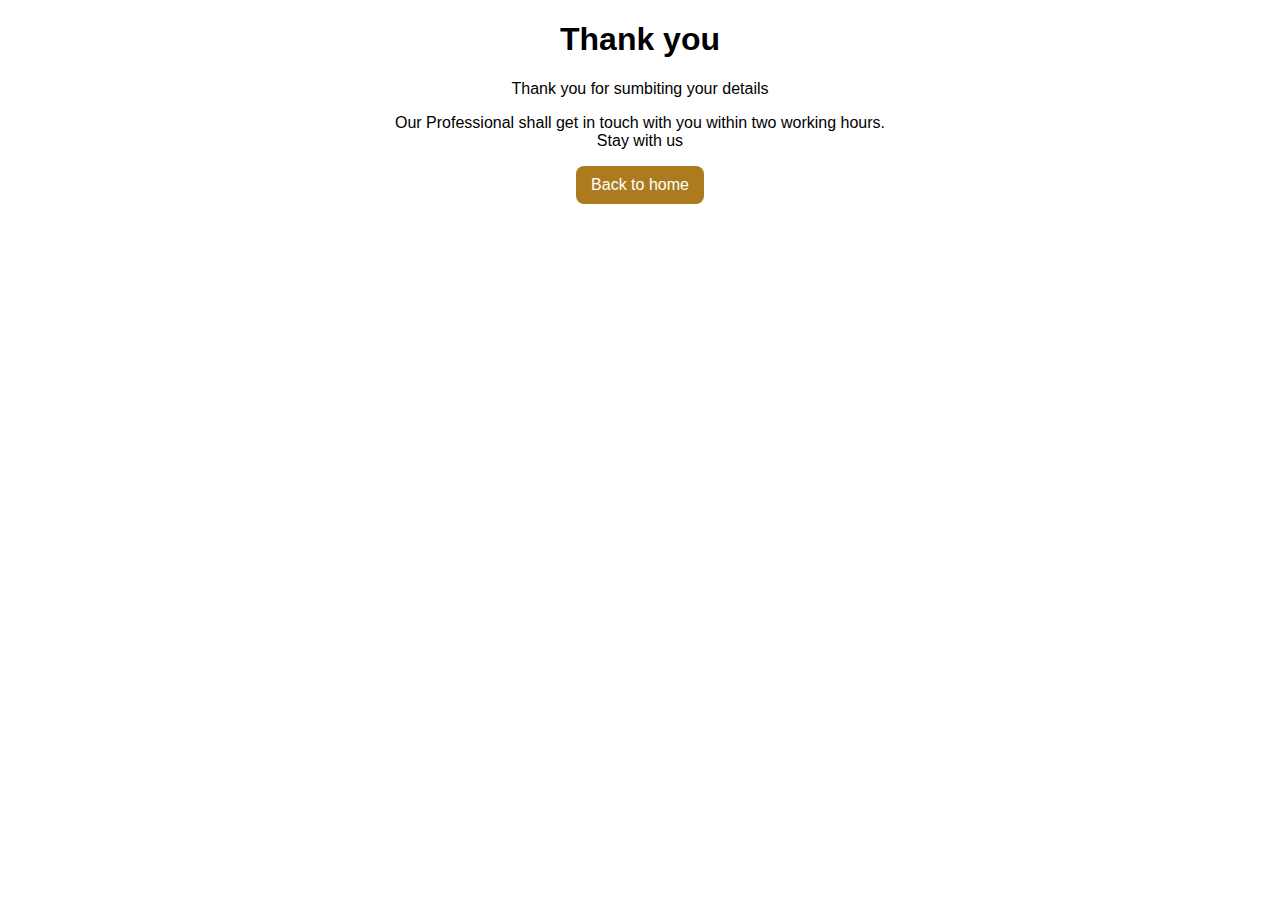
<file: thank-you.html>
<!DOCTYPE html>
<html lang="en">
<style>
    a {
        text-decoration: none;
        background: #ac7b20;
        display: inline-block;
        padding: 10px 15px;
        border-radius: 8px;
        color: #fff;
    }
</style>

<head>
    <meta charset="UTF-8">
    <meta http-equiv="X-UA-Compatible" content="IE=edge">
    <meta name="viewport" content="width=device-width, initial-scale=1.0">
    <title>Thank You</title>
    <style>
        .thank_box {
            max-width: 500px;
            margin: 0 auto;
            text-align: center;
            font-family: Arial, Helvetica, sans-serif;
        }
    </style>
    <!-- Google tag (gtag.js) -->
    <script async src="https://www.googletagmanager.com/gtag/js?id=AW-11554677491"></script>
    <script>
        window.dataLayer = window.dataLayer || [];
        function gtag() { dataLayer.push(arguments); }
        gtag('js', new Date());

        gtag('config', 'AW-11554677491');
    </script>

    <!-- Event snippet for vtp-pune conversion page -->
    <script>
        gtag('event', 'conversion', { 'send_to': 'AW-11554677491/xC_0CL-qzooaEPPF2YUr' });
    </script>

<script type="text/javascript">
    (function(c,l,a,r,i,t,y){
        c[a]=c[a]||function(){(c[a].q=c[a].q||[]).push(arguments)};
        t=l.createElement(r);t.async=1;t.src="https://www.clarity.ms/tag/"+i;
        y=l.getElementsByTagName(r)[0];y.parentNode.insertBefore(t,y);
    })(window, document, "clarity", "script", "tep00ce8h9");
</script>

</head>


<body>
    <div class="thank_box">
        <h1>Thank you</h1>
        <P>Thank you for sumbiting your details</P>
        <p>Our Professional shall get in touch with you within two working hours. Stay with us</p>
        <a href="index.html">Back to home</a>
    </div>
</body>

</html>
</file>
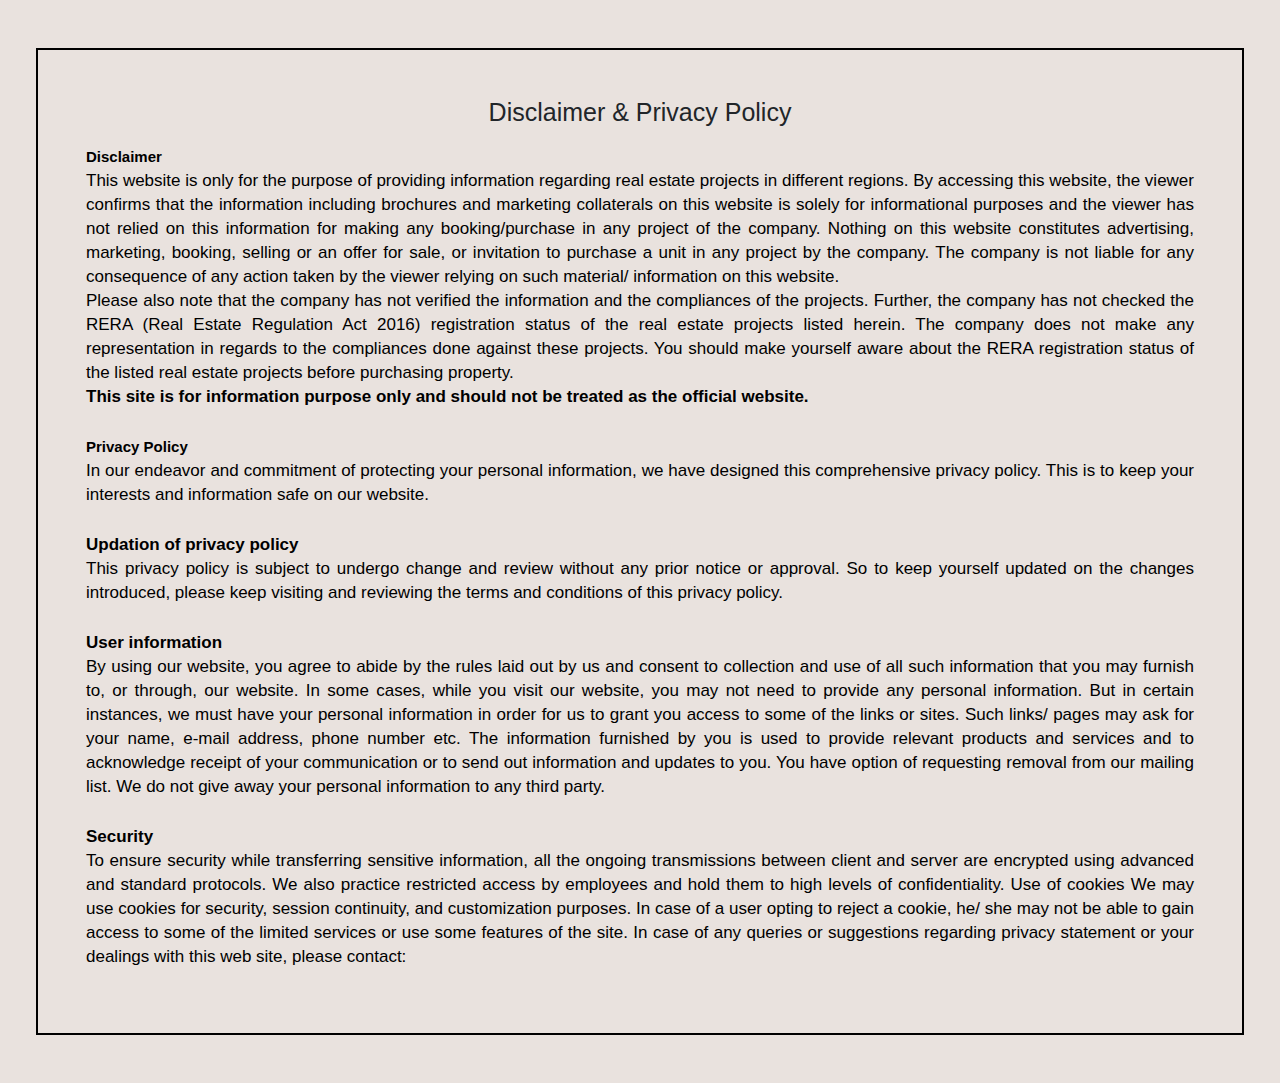
<file: gurgoan-platter/disclaimer.html>
<!DOCTYPE html>
<html lang="en">
<head>
    <meta charset="utf-8">
    <meta name="keywords" content="Bhutani Projects In Noida" />
    <meta name="description" content="Bhutani Projects In Noida" />
    
    <meta name="viewport" content="width=device-width, initial-scale=1, shrink-to-fit=no">
    <title>Bhutani Projects In Noida</title>

    <!-- Favicon -->
    <!-- <link rel="shortcut icon" href="images/favicon.png" /> -->

    <!-- Google Font -->
    <link rel="stylesheet" href="https://fonts.googleapis.com/css?family=Barlow+Semi+Condensed:300,500,600,700%7CRoboto:300,400,500,700">

    <!-- CSS Global Compulsory (Do not remove)-->
    <link rel="stylesheet" href="css/font-awesome/all.min.css" />
    <link rel="stylesheet" href="css/flaticon/flaticon.css" />
    <link rel="stylesheet" href="css/bootstrap.min.css">

    <!-- Page CSS Implementing Plugins (Remove the plugin CSS here if site does not use that feature)-->
    <link rel="stylesheet" href="css/select2/select2.css" />
    <link rel="stylesheet" href="css/range-slider/ion.rangeSlider.css" />
    <link rel="stylesheet" href="css/owl-carousel/owl.carousel.min.css" />
    <link rel="stylesheet" href="css/magnific-popup/magnific-popup.css" />
    <link rel="stylesheet" type="text/css" href="css/animate/animate.min.css">

    <!-- Template Style -->
    <link rel="stylesheet" href="css/style.css">


<style>
    .discl{
      border: 2px solid #000000;
      padding: 12px;
     
         }

         .discl h2{
            font-size: 25px;
            text-align: center;
            display: inline;
            justify-content: center;
            display: flex;
         }

    .discl p{
        color: #000000;
    }
</style>

  </head>
  <body>

    <section class="disclemer m-md-5 m-4">
        <div class="container-xll">
            <div class="row">
                <div class="col-md-12 discl p-lg-5">
                    <div style=" margin:auto; font:normal 13px arial;">
                        <h2 class="text-center">Disclaimer &amp; Privacy Policy</h2>
                        <p style="padding-top:10px; text-align:justify; line-height:24px;">
                        <b style="display:block; font-size:15px;">Disclaimer</b>
                        This website is only for the purpose of providing information regarding real estate projects in different regions. By accessing this website, the viewer confirms that the information including brochures and marketing collaterals on this website is solely for informational purposes and the viewer has not relied on this information for making any booking/purchase in any project of the company. Nothing on this website constitutes advertising, marketing, booking, selling or an offer for sale, or invitation to purchase a unit in any project by the company. The company is not liable for any consequence of any action taken by the viewer relying on such material/ information on this website. <br>
                        Please also note that the company has not verified the information and the compliances of the projects. Further, the company has not checked the RERA (Real Estate Regulation Act 2016) registration status of the real estate projects listed herein. The company does not make any representation in regards to the compliances done against these projects. You should make yourself aware about the RERA registration status of the listed real estate projects before purchasing property. <br>
                        <strong>This site is for information purpose only and should not be treated as the official website.</strong>
                        </p>
                        
                        <p style="padding-top:10px; text-align:justify; line-height:24px;">
                                
                        <b style="display:block; font-size:15px;">Privacy Policy</b>
                        In our endeavor and commitment of protecting your personal information, we have designed this comprehensive privacy policy. This is to keep your interests and information safe on our website.
                        </p>
                        
                        <p style="padding-top:10px; text-align:justify; line-height:24px;">
                        <b style="display:block;">Updation of privacy policy</b>
                        
                        This privacy policy is subject to undergo change and review without any prior notice or approval. So to keep yourself updated on the changes introduced, please keep visiting and reviewing the terms and conditions of this privacy policy.
                        </p>
                        
                        <p style="padding-top:10px; text-align:justify; line-height:24px;">
                        <b style="display:block;">User information</b>
                        
                        By using our website, you agree to abide by the rules laid out by us and consent to collection and use of all such information that you may furnish to, or through, our website. In some cases, while you visit our website, you may not need to provide any personal information. But in certain instances, we must have your personal information in order for us to grant you access to some of the links or sites. Such links/ pages may ask for your name, e-mail address, phone number etc. The information furnished by you is used to provide relevant products and services and to acknowledge receipt of your communication or to send out information and updates to you. You have option of requesting removal from our mailing list. We do not give away your personal information to any third party.</p>
                        
                        
                        <p style="padding-top:10px; text-align:justify; line-height:24px;">
                        <b style="display:block;">Security </b>
                        
                        To ensure security while transferring sensitive information, all the ongoing transmissions between client and server are encrypted using advanced and standard protocols. We also practice restricted access by employees and hold them to high levels of confidentiality. 
                        Use of cookies
                        We may use cookies for security, session continuity, and customization purposes. In case of a user opting to reject a cookie, he/ she may not be able to gain access to some of the limited services or use some features of the site.
                        In case of any queries or suggestions regarding privacy statement or your dealings with this web site, please contact: </p></div>
                </div>
            </div>
        </div>
    </section>

    
  <!-- JS Global Compulsory (Do not remove)-->
  <script src="js/jquery-3.6.0.min.js"></script>
  <script src="js/popper/popper.min.js"></script>
  <script src="js/bootstrap/bootstrap.min.js"></script>

  <!-- Page JS Implementing Plugins (Remove the plugin script here if site does not use that feature)-->
  <script src="js/jquery.appear.js"></script>
  <script src="js/counter/jquery.countTo.js"></script>
  <script src="js/select2/select2.full.js"></script>
  <script src="js/range-slider/ion.rangeSlider.min.js"></script>
  <script src="js/owl-carousel/owl.carousel.min.js"></script>
  <script src="js/jarallax/jarallax.min.js"></script>
  <script src="js/jarallax/jarallax-video.min.js"></script>
  <script src="js/magnific-popup/jquery.magnific-popup.min.js"></script>

</body>
</html>
</file>
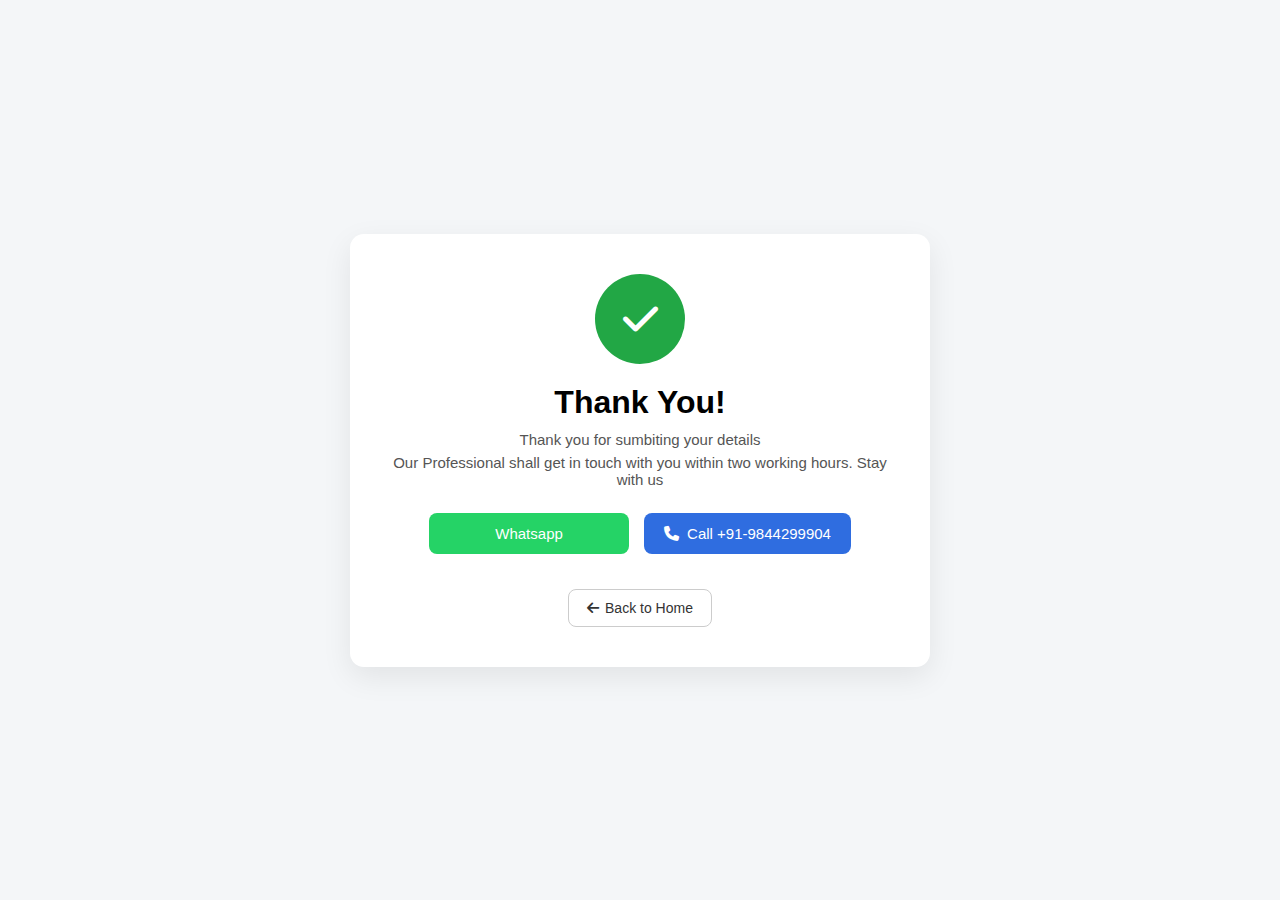
<file: gurgoan-platter/thank-you.html>
<!DOCTYPE html>
<html lang="en">

<head>
    <meta charset="UTF-8">
    <meta http-equiv="X-UA-Compatible" content="IE=edge">
    <meta name="viewport" content="width=device-width, initial-scale=1.0">
    <title>Thank You</title>


    <!-- Font Awesome for icons -->
    <link rel="stylesheet" href="https://cdnjs.cloudflare.com/ajax/libs/font-awesome/6.5.1/css/all.min.css">

    <!-- Google tag (gtag.js) -->
    <script async src="https://www.googletagmanager.com/gtag/js?id=AW-11423233838"></script>
    <script> window.dataLayer = window.dataLayer || []; function gtag() { dataLayer.push(arguments); } gtag('js', new Date()); gtag('config', 'AW-11423233838'); </script>


    <!-- Event snippet for GYGY Mentis conversion page -->
    <script>
        gtag('event', 'conversion', { 'send_to': 'AW-11423233838/VZQmCKqi188ZEK7ugscq' });
    </script>

    <script type="text/javascript">
        (function (c, l, a, r, i, t, y) {
            c[a] = c[a] || function () { (c[a].q = c[a].q || []).push(arguments) };
            t = l.createElement(r); t.async = 1; t.src = "https://www.clarity.ms/tag/" + i;
            y = l.getElementsByTagName(r)[0]; y.parentNode.insertBefore(t, y);
        })(window, document, "clarity", "script", "teowwwld5d");
    </script>

</head>


<body>

    <div class="thank_box">

        <div class="success-icon">
            <i class="fa-solid fa-check"></i>
        </div>

        <h1>Thank You!</h1>

        <p>Thank you for sumbiting your details</p>
        <p>Our Professional shall get in touch with you within two working hours. Stay with us</p>


             <div class="btn-group">
           

      <a href="https://api.whatsapp.com/send?phone=919910111300 &amp;text=Hello, Sobha Projects In Gurgaon Get in touch with me my name is"
                     target="_blank" class="btn btn-whatsapp">Whatsapp</a>

            <a href="tel:+919844299904" class="btn btn-call">
                <i class="fa-solid fa-phone"></i> Call +91-9844299904
            </a>
        </div>

        <a href="index.html" class="btn-back">
            <i class="fa-solid fa-arrow-left"></i> Back to Home
        </a>

    </div>




    <style>
        body{
            margin:0;
            min-height:100vh;
            display:flex;
            align-items:center;
            justify-content:center;
            background:#f4f6f8;
            font-family: Arial, Helvetica, sans-serif;
        }

        .thank_box{
            background:#fff;
            max-width:520px;
            width:100%;
            padding:40px 30px;
            text-align:center;
            border-radius:14px;
            box-shadow:0 10px 30px rgba(0,0,0,0.08);
        }

        .success-icon{
            width:90px;
            height:90px;
            background:#22a745;
            border-radius:50%;
            display:flex;
            align-items:center;
            justify-content:center;
            margin:0 auto 20px;
        }

        .success-icon i{
            color:#fff;
            font-size:40px;
        }

        .thank_box h1{
            margin:10px 0;
            font-size:32px;
        }

        .thank_box p{
            color:#555;
            margin:6px 0;
            font-size:15px;
        }

        .btn-group{
            display:flex;
            gap:15px;
            justify-content:center;
            margin:25px 0;
            flex-wrap:wrap;
        }

        .btn{
            display:flex;
            align-items:center;
            gap:8px;
            padding:12px 20px;
            border-radius:8px;
            color:#fff;
            font-size:15px;
            text-decoration:none;
            min-width:160px;
            justify-content:center;
        }

        .btn-whatsapp{
            background:#25D366;
        }

        .btn-call{
            background:#2f6de0;
        }

        .btn-back{
            margin-top:10px;
            display:inline-flex;
            align-items:center;
            gap:6px;
            padding:10px 18px;
            border:1px solid #ccc;
            border-radius:8px;
            color:#333;
            text-decoration:none;
            font-size:14px;
            background:#fff;
        }

        @media(max-width:480px){
            .btn{
                width:100%;
            }
        }
    </style>
    

</body>
</html>
</file>
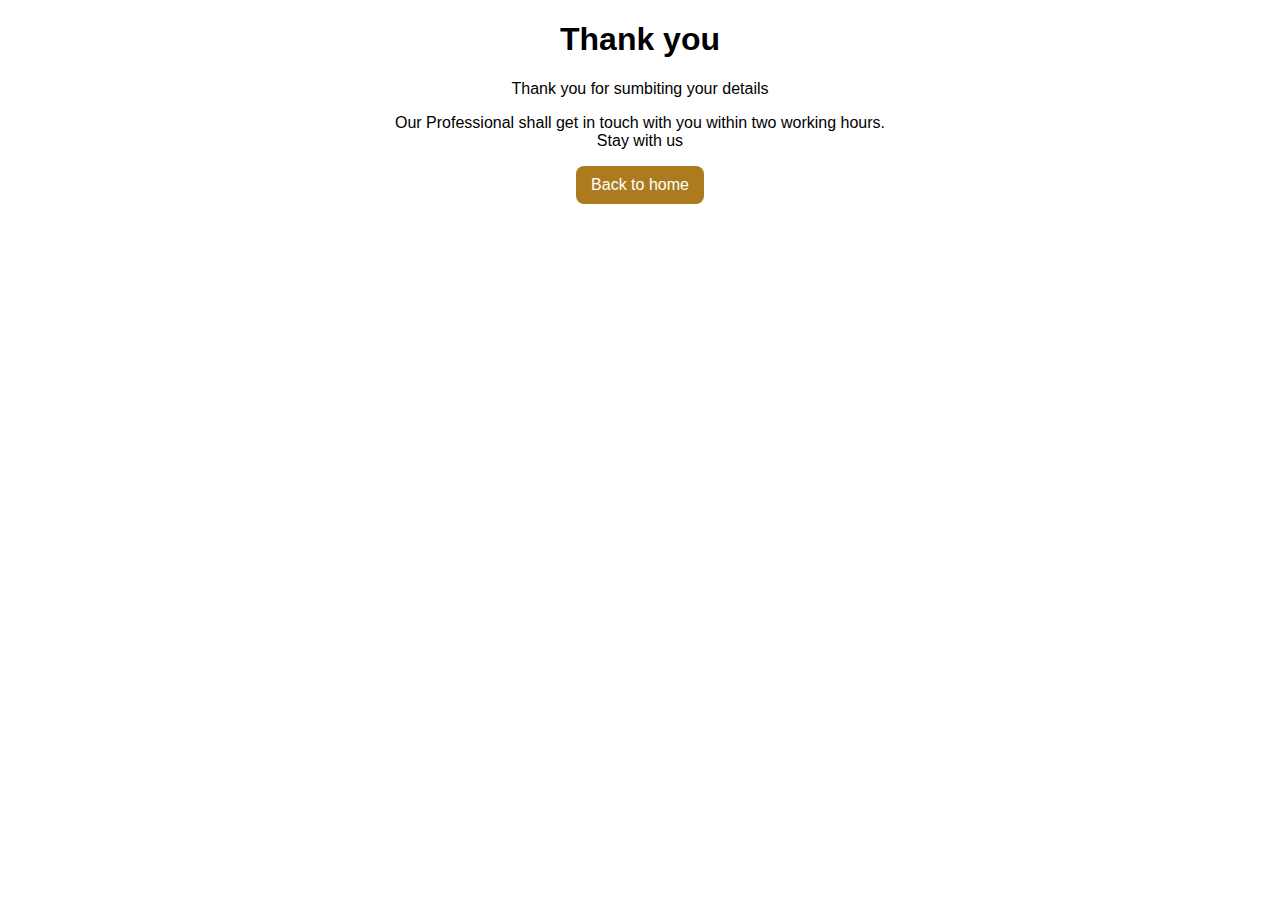
<file: platter/thank-you.html>
<!DOCTYPE html>
<html lang="en">
<style>
    a {
        text-decoration: none;
        background: #ac7b20;
        display: inline-block;
        padding: 10px 15px;
        border-radius: 8px;
        color: #fff;
    }
</style>

<head>
    <meta charset="UTF-8">
    <meta http-equiv="X-UA-Compatible" content="IE=edge">
    <meta name="viewport" content="width=device-width, initial-scale=1.0">
    <title>Thank You</title>
    <style>
        .thank_box {
            max-width: 500px;
            margin: 0 auto;
            text-align: center;
            font-family: Arial, Helvetica, sans-serif;
        }
    </style>


<!-- Google tag (gtag.js) -->
<script async src="https://www.googletagmanager.com/gtag/js?id=AW-11554677491"></script>
<script>
  window.dataLayer = window.dataLayer || [];
  function gtag(){dataLayer.push(arguments);}
  gtag('js', new Date());

  gtag('config', 'AW-11554677491');
</script>


<!-- Event snippet for sobha platter conversion page -->
<script>
  gtag('event', 'conversion', {'send_to': 'AW-11554677491/l7KkCP3Qwq0bEPPF2YUr'});
</script>



</head>

<body>
    <div class="thank_box">
        <h1>Thank you</h1>
        <P>Thank you for sumbiting your details</P>
        <p>Our Professional shall get in touch with you within two working hours. Stay with us</p>
        <a href="index.html">Back to home</a>
    </div>
</body>

</html>
</file>
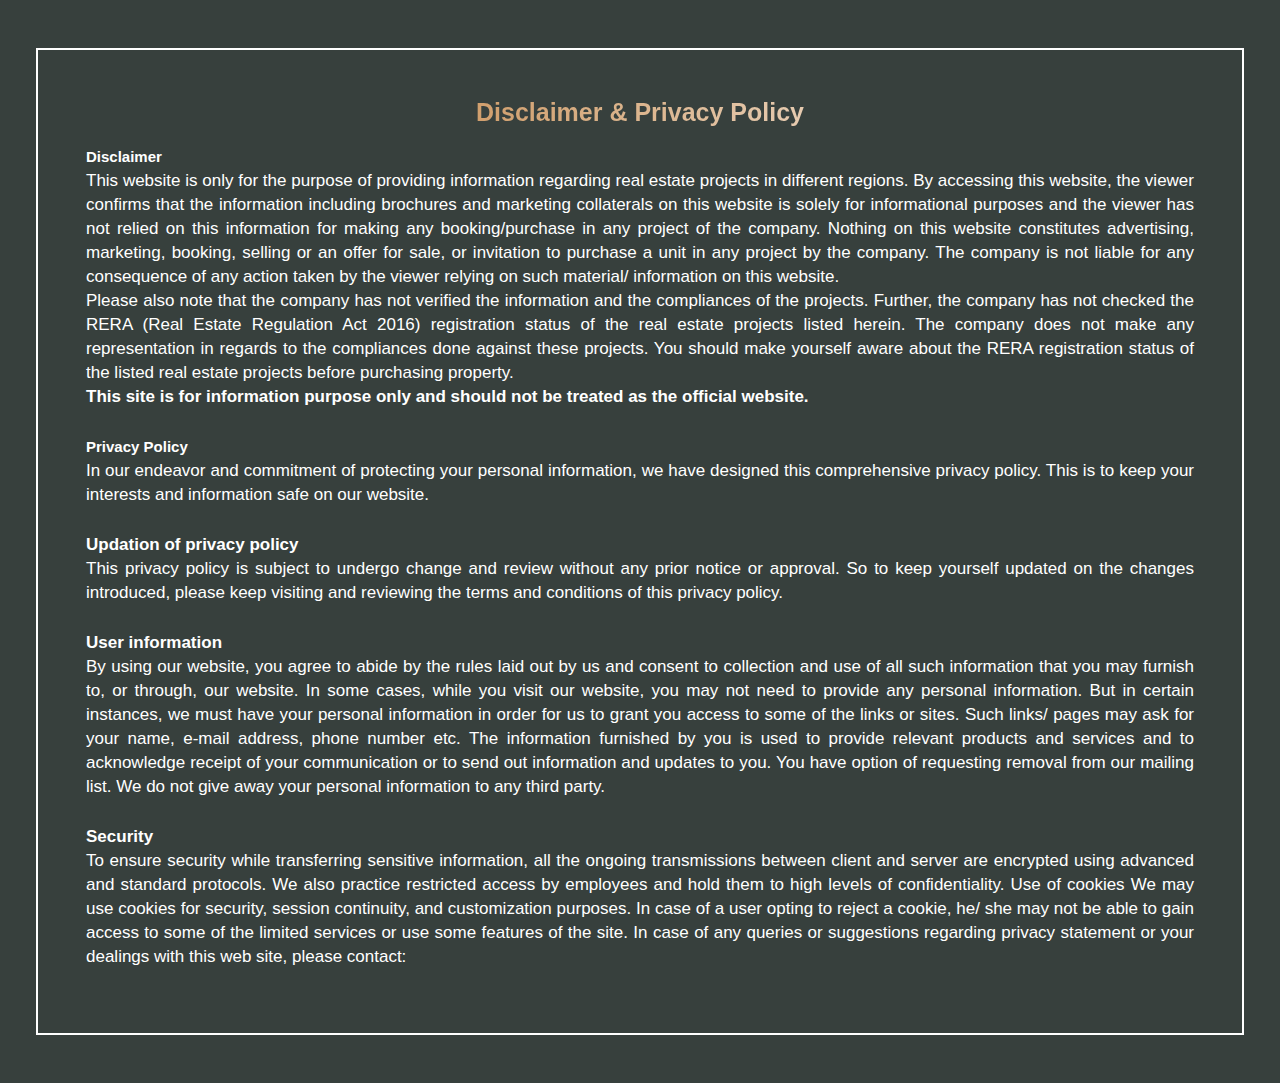
<file: gurgoan-platter/file/disclaimer.html>
<!DOCTYPE html>
<html lang="en">
<head>
    <meta charset="utf-8">
    <meta name="keywords" content="Godrej Properties" />
    <meta name="description" content="Godrej Properties" />
    
    <meta name="viewport" content="width=device-width, initial-scale=1, shrink-to-fit=no">
    <title>Godrej Properties</title>

    <!-- Favicon -->
    <!-- <link rel="shortcut icon" href="images/favicon.png" /> -->

    <!-- Google Font -->
    <link rel="stylesheet" href="https://fonts.googleapis.com/css?family=Barlow+Semi+Condensed:300,500,600,700%7CRoboto:300,400,500,700">

    <!-- CSS Global Compulsory (Do not remove)-->
    <link rel="stylesheet" href="css/font-awesome/all.min.css" />
    <link rel="stylesheet" href="css/flaticon/flaticon.css" />
    <link rel="stylesheet" href="css/bootstrap.min.css">

    <!-- Page CSS Implementing Plugins (Remove the plugin CSS here if site does not use that feature)-->
    <link rel="stylesheet" href="css/select2/select2.css" />
    <link rel="stylesheet" href="css/range-slider/ion.rangeSlider.css" />
    <link rel="stylesheet" href="css/owl-carousel/owl.carousel.min.css" />
    <link rel="stylesheet" href="css/magnific-popup/magnific-popup.css" />
    <link rel="stylesheet" type="text/css" href="css/animate/animate.min.css">

    <!-- Template Style -->
    <link rel="stylesheet" href="css/style.css">


<style>
    .discl{
      border: 2px solid #fff;
      padding: 12px;
     
         }

         .discl h2{
            font-size: 25px;
            text-align: center;
            display: inline;
            justify-content: center;
            display: flex;
         }

    .discl p{
        color: #fff;
    }
</style>

  </head>
  <body>

    <section class="disclemer m-md-5 m-4">
        <div class="container-xll">
            <div class="row">
                <div class="col-md-12 discl p-lg-5">
                    <div style=" margin:auto; font:normal 13px arial;">
                        <h2 class="text-center">Disclaimer &amp; Privacy Policy</h2>
                        <p style="padding-top:10px; text-align:justify; line-height:24px;">
                        <b style="display:block; font-size:15px;">Disclaimer</b>
                        This website is only for the purpose of providing information regarding real estate projects in different regions. By accessing this website, the viewer confirms that the information including brochures and marketing collaterals on this website is solely for informational purposes and the viewer has not relied on this information for making any booking/purchase in any project of the company. Nothing on this website constitutes advertising, marketing, booking, selling or an offer for sale, or invitation to purchase a unit in any project by the company. The company is not liable for any consequence of any action taken by the viewer relying on such material/ information on this website. <br>
                        Please also note that the company has not verified the information and the compliances of the projects. Further, the company has not checked the RERA (Real Estate Regulation Act 2016) registration status of the real estate projects listed herein. The company does not make any representation in regards to the compliances done against these projects. You should make yourself aware about the RERA registration status of the listed real estate projects before purchasing property. <br>
                        <strong>This site is for information purpose only and should not be treated as the official website.</strong>
                        </p>
                        
                        <p style="padding-top:10px; text-align:justify; line-height:24px;">
                                
                        <b style="display:block; font-size:15px;">Privacy Policy</b>
                        In our endeavor and commitment of protecting your personal information, we have designed this comprehensive privacy policy. This is to keep your interests and information safe on our website.
                        </p>
                        
                        <p style="padding-top:10px; text-align:justify; line-height:24px;">
                        <b style="display:block;">Updation of privacy policy</b>
                        
                        This privacy policy is subject to undergo change and review without any prior notice or approval. So to keep yourself updated on the changes introduced, please keep visiting and reviewing the terms and conditions of this privacy policy.
                        </p>
                        
                        <p style="padding-top:10px; text-align:justify; line-height:24px;">
                        <b style="display:block;">User information</b>
                        
                        By using our website, you agree to abide by the rules laid out by us and consent to collection and use of all such information that you may furnish to, or through, our website. In some cases, while you visit our website, you may not need to provide any personal information. But in certain instances, we must have your personal information in order for us to grant you access to some of the links or sites. Such links/ pages may ask for your name, e-mail address, phone number etc. The information furnished by you is used to provide relevant products and services and to acknowledge receipt of your communication or to send out information and updates to you. You have option of requesting removal from our mailing list. We do not give away your personal information to any third party.</p>
                        
                        
                        <p style="padding-top:10px; text-align:justify; line-height:24px;">
                        <b style="display:block;">Security </b>
                        
                        To ensure security while transferring sensitive information, all the ongoing transmissions between client and server are encrypted using advanced and standard protocols. We also practice restricted access by employees and hold them to high levels of confidentiality. 
                        Use of cookies
                        We may use cookies for security, session continuity, and customization purposes. In case of a user opting to reject a cookie, he/ she may not be able to gain access to some of the limited services or use some features of the site.
                        In case of any queries or suggestions regarding privacy statement or your dealings with this web site, please contact: </p></div>
                </div>
            </div>
        </div>
    </section>

    
  <!-- JS Global Compulsory (Do not remove)-->
  <script src="js/jquery-3.6.0.min.js"></script>
  <script src="js/popper/popper.min.js"></script>
  <script src="js/bootstrap/bootstrap.min.js"></script>

  <!-- Page JS Implementing Plugins (Remove the plugin script here if site does not use that feature)-->
  <script src="js/jquery.appear.js"></script>
  <script src="js/counter/jquery.countTo.js"></script>
  <script src="js/select2/select2.full.js"></script>
  <script src="js/range-slider/ion.rangeSlider.min.js"></script>
  <script src="js/owl-carousel/owl.carousel.min.js"></script>
  <script src="js/jarallax/jarallax.min.js"></script>
  <script src="js/jarallax/jarallax-video.min.js"></script>
  <script src="js/magnific-popup/jquery.magnific-popup.min.js"></script>

</body>
</html>
</file>
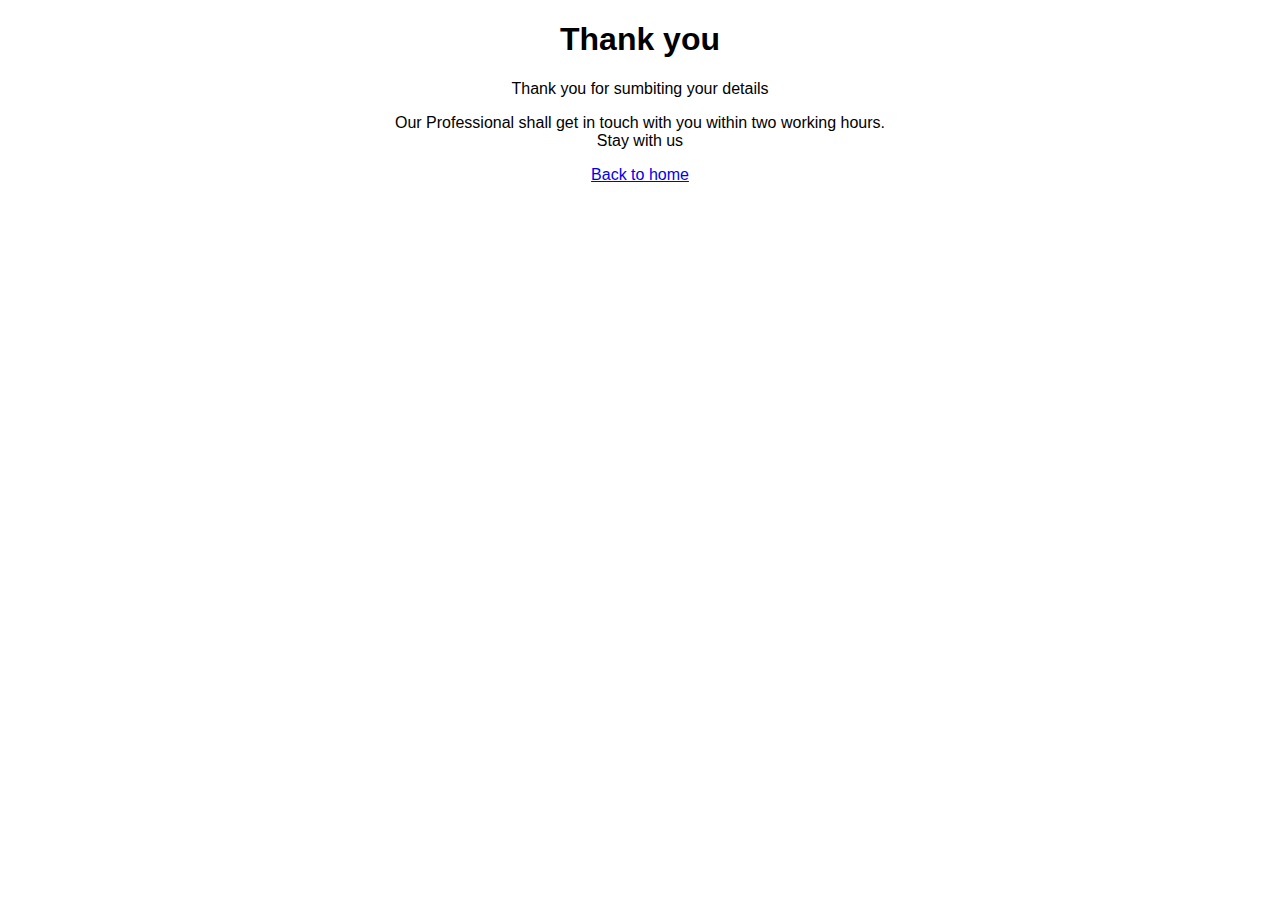
<file: gurgoan-platter/file/thank-you.html>
<!DOCTYPE html>
<html lang="en">

<head>
    <meta charset="UTF-8">
    <meta http-equiv="X-UA-Compatible" content="IE=edge">
    <meta name="viewport" content="width=device-width, initial-scale=1.0">
    <title>Thank You</title>
    <style>
        .thank_box {
            max-width: 500px;
            margin: 0 auto;
            text-align: center;
            font-family: Arial, Helvetica, sans-serif;
        }
    </style>


    <!-- Google tag (gtag.js) -->
    <script async src="https://www.googletagmanager.com/gtag/js?id=AW-11370085079"></script>
    <script>
        window.dataLayer = window.dataLayer || [];
        function gtag() { dataLayer.push(arguments); }
        gtag('js', new Date());

        gtag('config', 'AW-11370085079');
    </script>

    <!-- Event snippet for gj-homes conversion page -->
    <script>
        gtag('event', 'conversion', { 'send_to': 'AW-11370085079/rmVbCNTF_usYENf11q0q' });
    </script>



    <script type="text/javascript">
        (function (c, l, a, r, i, t, y) {
            c[a] = c[a] || function () { (c[a].q = c[a].q || []).push(arguments) };
            t = l.createElement(r); t.async = 1; t.src = "https://www.clarity.ms/tag/" + i;
            y = l.getElementsByTagName(r)[0]; y.parentNode.insertBefore(t, y);
        })(window, document, "clarity", "script", "kkl80mwvc8");
    </script>


</head>

<body>
    <div class="thank_box">
        <h1>Thank you</h1>
        <P>Thank you for sumbiting your details</P>
        <p>Our Professional shall get in touch with you within two working hours. Stay with us</p>
        <a href="index.html">Back to home</a>
    </div>
</body>

</html>
</file>
<file: gurgoan-platter/css/flaticon/flaticon.css>
/*
  	Flaticon icon font: Flaticon
  	Creation date: 06/05/2019 10:58
  	*/

@font-face {
  font-family: "Flaticon";
  src: url("../../fonts/Flaticon.eot");
  src: url("../../fonts/Flaticond41d.eot?#iefix") format("embedded-opentype"),
       url("../../fonts/Flaticon.woff2") format("woff2"),
       url("../../fonts/Flaticon.woff") format("woff"),
       url("../../fonts/Flaticon.ttf") format("truetype"),
       url("../../fonts/Flaticon.svg#Flaticon") format("svg");
  font-weight: normal;
  font-style: normal;
}

@media screen and (-webkit-min-device-pixel-ratio:0) {
  @font-face {
    font-family: "Flaticon";
    src: url("Flaticon.html#Flaticon") format("svg");
  }
}

[class^="flaticon-"]:before, [class*=" flaticon-"]:before,
[class^="flaticon-"]:after, [class*=" flaticon-"]:after {
  font-family: Flaticon;
font-style: normal;
}
[class^="flaticon-"] {
  display: inline-block;
 }


.flaticon-question-mark-symbol:before { content: "\f100"; }
.flaticon-play-button:before { content: "\f101"; }
.flaticon-map:before { content: "\f102"; }
.flaticon-users:before { content: "\f103"; }
.flaticon-info:before { content: "\f104"; }
.flaticon-fax:before { content: "\f105"; }
.flaticon-house-key:before { content: "\f106"; }
.flaticon-apartment:before { content: "\f107"; }
.flaticon-house-key-1:before { content: "\f108"; }
.flaticon-agent:before { content: "\f109"; }
.flaticon-house:before { content: "\f10a"; }
.flaticon-shopping-mall:before { content: "\f10b"; }
.flaticon-contract:before { content: "\f10c"; }
.flaticon-apartment-1:before { content: "\f10d"; }
.flaticon-home:before { content: "\f10e"; }
.flaticon-email:before { content: "\f10f"; }
.flaticon-call:before { content: "\f110"; }
.flaticon-region:before { content: "\f111"; }
.flaticon-map-1:before { content: "\f112"; }
.flaticon-for-sale:before { content: "\f113"; }
.flaticon-cyber-security:before { content: "\f114"; }
.flaticon-building:before { content: "\f115"; }
.flaticon-warehouse:before { content: "\f116"; }
.flaticon-notification:before { content: "\f117"; }
.flaticon-for-rent:before { content: "\f118"; }
.flaticon-rent:before { content: "\f119"; }
.flaticon-pin:before { content: "\f11a"; }
.flaticon-house-1:before { content: "\f11b"; }
.flaticon-real-estate:before { content: "\f11c"; }
.flaticon-skyline:before { content: "\f11d"; }
.flaticon-house-2:before { content: "\f11e"; }
.flaticon-maps-and-location:before { content: "\f11f"; }
.flaticon-destination:before { content: "\f120"; }
.flaticon-location:before { content: "\f121"; }
.flaticon-building-1:before { content: "\f122"; }
.flaticon-bed:before { content: "\f123"; }
.flaticon-write-letter:before { content: "\f124"; }
.flaticon-room-key:before { content: "\f125"; }
.flaticon-send:before { content: "\f126"; }
.flaticon-bathtub:before { content: "\f127"; }
.flaticon-time-call:before { content: "\f128"; }
.flaticon-elevator:before { content: "\f129"; }
.flaticon-email-1:before { content: "\f12a"; }
.flaticon-beds:before { content: "\f12b"; }
.flaticon-chat:before { content: "\f12c"; }
.flaticon-cctv:before { content: "\f12d"; }
.flaticon-smoking:before { content: "\f12e"; }
.flaticon-shower:before { content: "\f12f"; }
.flaticon-hanger:before { content: "\f130"; }
.flaticon-room-key-1:before { content: "\f131"; }
.flaticon-hotel:before { content: "\f132"; }
.flaticon-telephone:before { content: "\f133"; }
.flaticon-towel:before { content: "\f134"; }
.flaticon-wifi:before { content: "\f135"; }
.flaticon-hotel-1:before { content: "\f136"; }
.flaticon-suitcase:before { content: "\f137"; }
.flaticon-bathrobe:before { content: "\f138"; }
.flaticon-bed-1:before { content: "\f139"; }
.flaticon-hotel-2:before { content: "\f13a"; }
.flaticon-building-2:before { content: "\f13b"; }
.flaticon-air-conditioner:before { content: "\f13c"; }
.flaticon-door:before { content: "\f13d"; }
.flaticon-bedroom:before { content: "\f13e"; }
.flaticon-desktop:before { content: "\f13f"; }
.flaticon-note:before { content: "\f140"; }
.flaticon-picture:before { content: "\f141"; }
.flaticon-group:before { content: "\f142"; }
.flaticon-user:before { content: "\f143"; }
.flaticon-pdf:before { content: "\f144"; }
.flaticon-file:before { content: "\f145"; }
.flaticon-database:before { content: "\f146"; }
.flaticon-shopping-cart:before { content: "\f147"; }
.flaticon-printer:before { content: "\f148"; }
.flaticon-street-view:before { content: "\f149"; }
.flaticon-social-media:before { content: "\f14a"; }
.flaticon-medal:before { content: "\f14b"; }
.flaticon-like:before { content: "\f14c"; }
.flaticon-shield:before { content: "\f14d"; }
.flaticon-add:before { content: "\f14e"; }
.flaticon-bar-chart:before { content: "\f14f"; }
.flaticon-like-1:before { content: "\f150"; }
.flaticon-taxi:before { content: "\f151"; }
.flaticon-hotel-3:before { content: "\f152"; }
.flaticon-keycard:before { content: "\f153"; }
.flaticon-warehouse-1:before { content: "\f154"; }
.flaticon-building-3:before { content: "\f155"; }
.flaticon-cardio:before { content: "\f156"; }
.flaticon-workout:before { content: "\f157"; }
.flaticon-architecture-and-city:before { content: "\f158"; }
.flaticon-desk:before { content: "\f159"; }
.flaticon-appartment:before { content: "\f15a"; }
.flaticon-green-house:before { content: "\f15b"; }
.flaticon-loft-with-windows:before { content: "\f15c"; }
.flaticon-home-1:before { content: "\f15d"; }
.flaticon-home-2:before { content: "\f15e"; }
.flaticon-house-3:before { content: "\f15f"; }
.flaticon-hands-and-gestures:before { content: "\f160"; }
.flaticon-wifi-1:before { content: "\f161"; }
.flaticon-house-4:before { content: "\f162"; }
.flaticon-buy:before { content: "\f163"; }
.flaticon-for-rent-1:before { content: "\f164"; }
.flaticon-for-sale-1:before { content: "\f165"; }
.flaticon-house-5:before { content: "\f166"; }
.flaticon-placeholder:before { content: "\f167"; }
</file>
<file: gurgoan-platter/css/select2/select2.css>
.select2-container {
  box-sizing: border-box;
  display: inline-block;
  margin: 0;
  position: relative;
  vertical-align: middle; }
  .select2-container .select2-selection--single {
    box-sizing: border-box;
    cursor: pointer;
    display: block;
    height: 28px;
    user-select: none;
    -webkit-user-select: none; }
    .select2-container .select2-selection--single .select2-selection__rendered {
      display: block;
      padding-left: 8px;
      padding-right: 20px;
      overflow: hidden;
      text-overflow: ellipsis;
      white-space: nowrap; }
    .select2-container .select2-selection--single .select2-selection__clear {
      position: relative; }
  .select2-container[dir="rtl"] .select2-selection--single .select2-selection__rendered {
    padding-right: 8px;
    padding-left: 20px; }
  .select2-container .select2-selection--multiple {
    box-sizing: border-box;
    cursor: pointer;
    display: block;
    min-height: 32px;
    user-select: none;
    -webkit-user-select: none; }
    .select2-container .select2-selection--multiple .select2-selection__rendered {
      display: inline-block;
      overflow: hidden;
      padding-left: 8px;
      text-overflow: ellipsis;
      white-space: nowrap; }
  .select2-container .select2-search--inline {
    float: left; }
    .select2-container .select2-search--inline .select2-search__field {
      box-sizing: border-box;
      border: none;
      font-size: 100%;
      margin-top: 5px;
      padding: 0; }
      .select2-container .select2-search--inline .select2-search__field::-webkit-search-cancel-button {
        -webkit-appearance: none; }

.select2-dropdown {
  background-color: white;
  border: 1px solid #aaa;
  border-radius: 4px;
  box-sizing: border-box;
  display: block;
  position: absolute;
  left: -100000px;
  width: 100%;
  z-index: 1051; }

.select2-results {
  display: block; }

.select2-results__options {
  list-style: none;
  margin: 0;
  padding: 0; }

.select2-results__option {
  padding: 6px;
  user-select: none;
  -webkit-user-select: none; }
  .select2-results__option[aria-selected] {
    cursor: pointer; }

.select2-container--open .select2-dropdown {
  left: 0; }

.select2-container--open .select2-dropdown--above {
  border-bottom: none;
  border-bottom-left-radius: 0;
  border-bottom-right-radius: 0; }

.select2-container--open .select2-dropdown--below {
  border-top: none;
  border-top-left-radius: 0;
  border-top-right-radius: 0; }

.select2-search--dropdown {
  display: block;
  padding: 4px; }
  .select2-search--dropdown .select2-search__field {
    padding: 4px;
    width: 100%;
    box-sizing: border-box; }
    .select2-search--dropdown .select2-search__field::-webkit-search-cancel-button {
      -webkit-appearance: none; }
  .select2-search--dropdown.select2-search--hide {
    display: none; }

.select2-close-mask {
  border: 0;
  margin: 0;
  padding: 0;
  display: block;
  position: fixed;
  left: 0;
  top: 0;
  min-height: 100%;
  min-width: 100%;
  height: auto;
  width: auto;
  opacity: 0;
  z-index: 99;
  background-color: #fff;
  filter: alpha(opacity=0); }

.select2-hidden-accessible {
  border: 0 !important;
  clip: rect(0 0 0 0) !important;
  -webkit-clip-path: inset(50%) !important;
  clip-path: inset(50%) !important;
  height: 1px !important;
  overflow: hidden !important;
  padding: 0 !important;
  position: absolute !important;
  width: 1px !important;
  white-space: nowrap !important; }

.select2-container--default .select2-selection--single {
  background-color: #fff;
  border: 1px solid #aaa;
  border-radius: 4px; }
  .select2-container--default .select2-selection--single .select2-selection__rendered {
    color: #444;
    line-height: 28px; }
  .select2-container--default .select2-selection--single .select2-selection__clear {
    cursor: pointer;
    float: right;
    font-weight: bold; }
  .select2-container--default .select2-selection--single .select2-selection__placeholder {
    color: #999; }
  .select2-container--default .select2-selection--single .select2-selection__arrow {
    height: 26px;
    position: absolute;
    top: 1px;
    right: 1px;
    width: 20px; }
    .select2-container--default .select2-selection--single .select2-selection__arrow b {
      border-color: #888 transparent transparent transparent;
      border-style: solid;
      border-width: 5px 4px 0 4px;
      height: 0;
      left: 50%;
      margin-left: -4px;
      margin-top: -2px;
      position: absolute;
      top: 50%;
      width: 0; }

.select2-container--default[dir="rtl"] .select2-selection--single .select2-selection__clear {
  float: left; }

.select2-container--default[dir="rtl"] .select2-selection--single .select2-selection__arrow {
  left: 1px;
  right: auto; }

.select2-container--default.select2-container--disabled .select2-selection--single {
  background-color: #eee;
  cursor: default; }
  .select2-container--default.select2-container--disabled .select2-selection--single .select2-selection__clear {
    display: none; }

.select2-container--default.select2-container--open .select2-selection--single .select2-selection__arrow b {
  border-color: transparent transparent #888 transparent;
  border-width: 0 4px 5px 4px; }

.select2-container--default .select2-selection--multiple {
  background-color: white;
  border: 1px solid #aaa;
  border-radius: 4px;
  cursor: text; }
  .select2-container--default .select2-selection--multiple .select2-selection__rendered {
    box-sizing: border-box;
    list-style: none;
    margin: 0;
    padding: 0 5px;
    width: 100%; }
    .select2-container--default .select2-selection--multiple .select2-selection__rendered li {
      list-style: none; }
  .select2-container--default .select2-selection--multiple .select2-selection__placeholder {
    color: #999;
    margin-top: 5px;
    float: left; }
  .select2-container--default .select2-selection--multiple .select2-selection__clear {
    cursor: pointer;
    float: right;
    font-weight: bold;
    margin-top: 5px;
    margin-right: 10px; }
  .select2-container--default .select2-selection--multiple .select2-selection__choice {
    background-color: #e4e4e4;
    border: 1px solid #aaa;
    border-radius: 4px;
    cursor: default;
    float: left;
    margin-right: 5px;
    margin-top: 5px;
    padding: 0 5px; }
  .select2-container--default .select2-selection--multiple .select2-selection__choice__remove {
    color: #999;
    cursor: pointer;
    display: inline-block;
    font-weight: bold;
    margin-right: 2px; }
    .select2-container--default .select2-selection--multiple .select2-selection__choice__remove:hover {
      color: #333; }

.select2-container--default[dir="rtl"] .select2-selection--multiple .select2-selection__choice, .select2-container--default[dir="rtl"] .select2-selection--multiple .select2-selection__placeholder, .select2-container--default[dir="rtl"] .select2-selection--multiple .select2-search--inline {
  float: right; }

.select2-container--default[dir="rtl"] .select2-selection--multiple .select2-selection__choice {
  margin-left: 5px;
  margin-right: auto; }

.select2-container--default[dir="rtl"] .select2-selection--multiple .select2-selection__choice__remove {
  margin-left: 2px;
  margin-right: auto; }

.select2-container--default.select2-container--focus .select2-selection--multiple {
  border: solid black 1px;
  outline: 0; }

.select2-container--default.select2-container--disabled .select2-selection--multiple {
  background-color: #eee;
  cursor: default; }

.select2-container--default.select2-container--disabled .select2-selection__choice__remove {
  display: none; }

.select2-container--default.select2-container--open.select2-container--above .select2-selection--single, .select2-container--default.select2-container--open.select2-container--above .select2-selection--multiple {
  border-top-left-radius: 0;
  border-top-right-radius: 0; }

.select2-container--default.select2-container--open.select2-container--below .select2-selection--single, .select2-container--default.select2-container--open.select2-container--below .select2-selection--multiple {
  border-bottom-left-radius: 0;
  border-bottom-right-radius: 0; }

.select2-container--default .select2-search--dropdown .select2-search__field {
  border: 1px solid #aaa; }

.select2-container--default .select2-search--inline .select2-search__field {
  background: transparent;
  border: none;
  outline: 0;
  box-shadow: none;
  -webkit-appearance: textfield; }

.select2-container--default .select2-results > .select2-results__options {
  max-height: 200px;
  overflow-y: auto; }

.select2-container--default .select2-results__option[role=group] {
  padding: 0; }

.select2-container--default .select2-results__option[aria-disabled=true] {
  color: #999; }

.select2-container--default .select2-results__option[aria-selected=true] {
  background-color: #ddd; }

.select2-container--default .select2-results__option .select2-results__option {
  padding-left: 1em; }
  .select2-container--default .select2-results__option .select2-results__option .select2-results__group {
    padding-left: 0; }
  .select2-container--default .select2-results__option .select2-results__option .select2-results__option {
    margin-left: -1em;
    padding-left: 2em; }
    .select2-container--default .select2-results__option .select2-results__option .select2-results__option .select2-results__option {
      margin-left: -2em;
      padding-left: 3em; }
      .select2-container--default .select2-results__option .select2-results__option .select2-results__option .select2-results__option .select2-results__option {
        margin-left: -3em;
        padding-left: 4em; }
        .select2-container--default .select2-results__option .select2-results__option .select2-results__option .select2-results__option .select2-results__option .select2-results__option {
          margin-left: -4em;
          padding-left: 5em; }
          .select2-container--default .select2-results__option .select2-results__option .select2-results__option .select2-results__option .select2-results__option .select2-results__option .select2-results__option {
            margin-left: -5em;
            padding-left: 6em; }

.select2-container--default .select2-results__option--highlighted[aria-selected] {
  background-color: #5897fb;
  color: white; }

.select2-container--default .select2-results__group {
  cursor: default;
  display: block;
  padding: 6px; }

.select2-container--classic .select2-selection--single {
  background-color: #f7f7f7;
  border: 1px solid #aaa;
  border-radius: 4px;
  outline: 0;
  background-image: -webkit-linear-gradient(top, white 50%, #eeeeee 100%);
  background-image: -o-linear-gradient(top, white 50%, #eeeeee 100%);
  background-image: linear-gradient(to bottom, white 50%, #eeeeee 100%);
  background-repeat: repeat-x;
  filter: progid:DXImageTransform.Microsoft.gradient(startColorstr='#FFFFFFFF', endColorstr='#FFEEEEEE', GradientType=0); }
  .select2-container--classic .select2-selection--single:focus {
    border: 1px solid #5897fb; }
  .select2-container--classic .select2-selection--single .select2-selection__rendered {
    color: #444;
    line-height: 28px; }
  .select2-container--classic .select2-selection--single .select2-selection__clear {
    cursor: pointer;
    float: right;
    font-weight: bold;
    margin-right: 10px; }
  .select2-container--classic .select2-selection--single .select2-selection__placeholder {
    color: #999; }
  .select2-container--classic .select2-selection--single .select2-selection__arrow {
    background-color: #ddd;
    border: none;
    border-left: 1px solid #aaa;
    border-top-right-radius: 4px;
    border-bottom-right-radius: 4px;
    height: 26px;
    position: absolute;
    top: 1px;
    right: 1px;
    width: 20px;
    background-image: -webkit-linear-gradient(top, #eeeeee 50%, #cccccc 100%);
    background-image: -o-linear-gradient(top, #eeeeee 50%, #cccccc 100%);
    background-image: linear-gradient(to bottom, #eeeeee 50%, #cccccc 100%);
    background-repeat: repeat-x;
    filter: progid:DXImageTransform.Microsoft.gradient(startColorstr='#FFEEEEEE', endColorstr='#FFCCCCCC', GradientType=0); }
    .select2-container--classic .select2-selection--single .select2-selection__arrow b {
      border-color: #888 transparent transparent transparent;
      border-style: solid;
      border-width: 5px 4px 0 4px;
      height: 0;
      left: 50%;
      margin-left: -4px;
      margin-top: -2px;
      position: absolute;
      top: 50%;
      width: 0; }

.select2-container--classic[dir="rtl"] .select2-selection--single .select2-selection__clear {
  float: left; }

.select2-container--classic[dir="rtl"] .select2-selection--single .select2-selection__arrow {
  border: none;
  border-right: 1px solid #aaa;
  border-radius: 0;
  border-top-left-radius: 4px;
  border-bottom-left-radius: 4px;
  left: 1px;
  right: auto; }

.select2-container--classic.select2-container--open .select2-selection--single {
  border: 1px solid #5897fb; }
  .select2-container--classic.select2-container--open .select2-selection--single .select2-selection__arrow {
    background: transparent;
    border: none; }
    .select2-container--classic.select2-container--open .select2-selection--single .select2-selection__arrow b {
      border-color: transparent transparent #888 transparent;
      border-width: 0 4px 5px 4px; }

.select2-container--classic.select2-container--open.select2-container--above .select2-selection--single {
  border-top: none;
  border-top-left-radius: 0;
  border-top-right-radius: 0;
  background-image: -webkit-linear-gradient(top, white 0%, #eeeeee 50%);
  background-image: -o-linear-gradient(top, white 0%, #eeeeee 50%);
  background-image: linear-gradient(to bottom, white 0%, #eeeeee 50%);
  background-repeat: repeat-x;
  filter: progid:DXImageTransform.Microsoft.gradient(startColorstr='#FFFFFFFF', endColorstr='#FFEEEEEE', GradientType=0); }

.select2-container--classic.select2-container--open.select2-container--below .select2-selection--single {
  border-bottom: none;
  border-bottom-left-radius: 0;
  border-bottom-right-radius: 0;
  background-image: -webkit-linear-gradient(top, #eeeeee 50%, white 100%);
  background-image: -o-linear-gradient(top, #eeeeee 50%, white 100%);
  background-image: linear-gradient(to bottom, #eeeeee 50%, white 100%);
  background-repeat: repeat-x;
  filter: progid:DXImageTransform.Microsoft.gradient(startColorstr='#FFEEEEEE', endColorstr='#FFFFFFFF', GradientType=0); }

.select2-container--classic .select2-selection--multiple {
  background-color: white;
  border: 1px solid #aaa;
  border-radius: 4px;
  cursor: text;
  outline: 0; }
  .select2-container--classic .select2-selection--multiple:focus {
    border: 1px solid #5897fb; }
  .select2-container--classic .select2-selection--multiple .select2-selection__rendered {
    list-style: none;
    margin: 0;
    padding: 0 5px; }
  .select2-container--classic .select2-selection--multiple .select2-selection__clear {
    display: none; }
  .select2-container--classic .select2-selection--multiple .select2-selection__choice {
    background-color: #e4e4e4;
    border: 1px solid #aaa;
    border-radius: 4px;
    cursor: default;
    float: left;
    margin-right: 5px;
    margin-top: 5px;
    padding: 0 5px; }
  .select2-container--classic .select2-selection--multiple .select2-selection__choice__remove {
    color: #888;
    cursor: pointer;
    display: inline-block;
    font-weight: bold;
    margin-right: 2px; }
    .select2-container--classic .select2-selection--multiple .select2-selection__choice__remove:hover {
      color: #555; }

.select2-container--classic[dir="rtl"] .select2-selection--multiple .select2-selection__choice {
  float: right;
  margin-left: 5px;
  margin-right: auto; }

.select2-container--classic[dir="rtl"] .select2-selection--multiple .select2-selection__choice__remove {
  margin-left: 2px;
  margin-right: auto; }

.select2-container--classic.select2-container--open .select2-selection--multiple {
  border: 1px solid #5897fb; }

.select2-container--classic.select2-container--open.select2-container--above .select2-selection--multiple {
  border-top: none;
  border-top-left-radius: 0;
  border-top-right-radius: 0; }

.select2-container--classic.select2-container--open.select2-container--below .select2-selection--multiple {
  border-bottom: none;
  border-bottom-left-radius: 0;
  border-bottom-right-radius: 0; }

.select2-container--classic .select2-search--dropdown .select2-search__field {
  border: 1px solid #aaa;
  outline: 0; }

.select2-container--classic .select2-search--inline .select2-search__field {
  outline: 0;
  box-shadow: none; }

.select2-container--classic .select2-dropdown {
  background-color: white;
  border: 1px solid transparent; }

.select2-container--classic .select2-dropdown--above {
  border-bottom: none; }

.select2-container--classic .select2-dropdown--below {
  border-top: none; }

.select2-container--classic .select2-results > .select2-results__options {
  max-height: 200px;
  overflow-y: auto; }

.select2-container--classic .select2-results__option[role=group] {
  padding: 0; }

.select2-container--classic .select2-results__option[aria-disabled=true] {
  color: grey; }

.select2-container--classic .select2-results__option--highlighted[aria-selected] {
  background-color: #3875d7;
  color: white; }

.select2-container--classic .select2-results__group {
  cursor: default;
  display: block;
  padding: 6px; }

.select2-container--classic.select2-container--open .select2-dropdown {
  border-color: #5897fb; }
</file>
<file: gurgoan-platter/css/range-slider/ion.rangeSlider.css>
/**
Ion.RangeSlider, 2.3.0
© Denis Ineshin, 2010 - 2018, IonDen.com
Build date: 2018-12-12 00:07:25
*/
.irs {
  position: relative;
  display: block;
  -webkit-touch-callout: none;
  -webkit-user-select: none;
  -khtml-user-select: none;
  -moz-user-select: none;
  -ms-user-select: none;
  user-select: none;
  font-size: 12px;
  font-family: Arial, sans-serif;
}
.irs-line {
  position: relative;
  display: block;
  overflow: hidden;
  outline: none !important;
}
.irs-bar {
  position: absolute;
  display: block;
  left: 0;
  width: 0;
}
.irs-shadow {
  position: absolute;
  display: none;
  left: 0;
  width: 0;
}
.irs-handle {
  position: absolute;
  display: block;
  box-sizing: border-box;
  cursor: default;
  z-index: 1;
}
.irs-handle.type_last {
  z-index: 2;
}
.irs-min,
.irs-max {
  position: absolute;
  display: block;
  cursor: default;
}
.irs-min {
  left: 0;
}
.irs-max {
  right: 0;
}
.irs-from,
.irs-to,
.irs-single {
  position: absolute;
  display: block;
  top: 0;
  left: 0;
  cursor: default;
  white-space: nowrap;
}
.irs-grid {
  position: absolute;
  display: none;
  bottom: 0;
  left: 0;
  width: 100%;
  height: 20px;
}
.irs-with-grid .irs-grid {
  display: block;
}
.irs-grid-pol {
  position: absolute;
  top: 0;
  left: 0;
  width: 1px;
  height: 8px;
  background: #000;
}
.irs-grid-pol.small {
  height: 4px;
}
.irs-grid-text {
  position: absolute;
  bottom: 0;
  left: 0;
  white-space: nowrap;
  text-align: center;
  font-size: 9px;
  line-height: 9px;
  padding: 0 3px;
  color: #000;
}
.irs-disable-mask {
  position: absolute;
  display: block;
  top: 0;
  left: -1%;
  width: 102%;
  height: 100%;
  cursor: default;
  background: rgba(0, 0, 0, 0);
  z-index: 2;
}
.lt-ie9 .irs-disable-mask {
  background: #000;
  filter: alpha(opacity=0);
  cursor: not-allowed;
}
.irs-disabled {
  opacity: 0.4;
}
.irs-hidden-input {
  position: absolute !important;
  display: block !important;
  top: 0 !important;
  left: 0 !important;
  width: 0 !important;
  height: 0 !important;
  font-size: 0 !important;
  line-height: 0 !important;
  padding: 0 !important;
  margin: 0 !important;
  overflow: hidden;
  outline: none !important;
  z-index: -9999 !important;
  background: none !important;
  border-style: solid !important;
  border-color: transparent !important;
}
.irs--flat {
  height: 40px;
}
.irs--flat.irs-with-grid {
  height: 60px;
}
.irs--flat .irs-line {
  top: 25px;
  height: 12px;
  background-color: #e1e4e9;
  border-radius: 4px;
}
.irs--flat .irs-bar {
  top: 25px;
  height: 12px;
  background-color: #ed5565;
}
.irs--flat .irs-bar--single {
  border-radius: 4px 0 0 4px;
}
.irs--flat .irs-shadow {
  height: 1px;
  bottom: 16px;
  background-color: #e1e4e9;
}
.irs--flat .irs-handle {
  top: 22px;
  width: 16px;
  height: 18px;
  background-color: transparent;
}
.irs--flat .irs-handle > i:first-child {
  position: absolute;
  display: block;
  top: 0;
  left: 50%;
  width: 2px;
  height: 100%;
  margin-left: -1px;
  background-color: #da4453;
}
.irs--flat .irs-handle.state_hover > i:first-child,
.irs--flat .irs-handle:hover > i:first-child {
  background-color: #a43540;
}
.irs--flat .irs-min,
.irs--flat .irs-max {
  top: 0;
  padding: 1px 3px;
  color: #999;
  font-size: 10px;
  line-height: 1.333;
  text-shadow: none;
  background-color: #e1e4e9;
  border-radius: 4px;
}
.irs--flat .irs-from,
.irs--flat .irs-to,
.irs--flat .irs-single {
  color: white;
  font-size: 10px;
  line-height: 1.333;
  text-shadow: none;
  padding: 1px 5px;
  background-color: #ed5565;
  border-radius: 4px;
}
.irs--flat .irs-from:before,
.irs--flat .irs-to:before,
.irs--flat .irs-single:before {
  position: absolute;
  display: block;
  content: "";
  bottom: -6px;
  left: 50%;
  width: 0;
  height: 0;
  margin-left: -3px;
  overflow: hidden;
  border: 3px solid transparent;
  border-top-color: #ed5565;
}
.irs--flat .irs-grid-pol {
  background-color: #e1e4e9;
}
.irs--flat .irs-grid-text {
  color: #999;
}
.irs--big {
  height: 55px;
}
.irs--big.irs-with-grid {
  height: 70px;
}
.irs--big .irs-line {
  top: 33px;
  height: 12px;
  background-color: white;
  background: linear-gradient(to bottom, #ddd -50%, white 150%);
  border: 1px solid #ccc;
  border-radius: 12px;
}
.irs--big .irs-bar {
  top: 33px;
  height: 12px;
  background-color: #92bce0;
  border: 1px solid #428bca;
  background: linear-gradient(to bottom, #ffffff 0%, #428bca 30%, #b9d4ec 100%);
  box-shadow: inset 0 0 1px 1px rgba(255, 255, 255, 0.5);
}
.irs--big .irs-bar--single {
  border-radius: 12px 0 0 12px;
}
.irs--big .irs-shadow {
  height: 1px;
  bottom: 16px;
  background-color: rgba(66, 139, 202, 0.5);
}
.irs--big .irs-handle {
  top: 25px;
  width: 30px;
  height: 30px;
  border: 1px solid rgba(0, 0, 0, 0.3);
  background-color: #cbcfd5;
  background: linear-gradient(to bottom, white 0%, #B4B9BE 30%, white 100%);
  box-shadow: 1px 1px 2px rgba(0, 0, 0, 0.2), inset 0 0 3px 1px white;
  border-radius: 30px;
}
.irs--big .irs-handle.state_hover,
.irs--big .irs-handle:hover {
  border-color: rgba(0, 0, 0, 0.45);
  background-color: #939ba7;
  background: linear-gradient(to bottom, white 0%, #919BA5 30%, white 100%);
}
.irs--big .irs-min,
.irs--big .irs-max {
  top: 0;
  padding: 1px 5px;
  color: white;
  text-shadow: none;
  background-color: #9f9f9f;
  border-radius: 3px;
}
.irs--big .irs-from,
.irs--big .irs-to,
.irs--big .irs-single {
  color: white;
  text-shadow: none;
  padding: 1px 5px;
  background-color: #428bca;
  background: linear-gradient(to bottom, #428bca 0%, #3071a9 100%);
  border-radius: 3px;
}
.irs--big .irs-grid-pol {
  background-color: #428bca;
}
.irs--big .irs-grid-text {
  color: #428bca;
}
.irs--modern {
  height: 55px;
}
.irs--modern.irs-with-grid {
  height: 55px;
}
.irs--modern .irs-line {
  top: 25px;
  height: 5px;
  background-color: #d1d6e0;
  background: linear-gradient(to bottom, #e0e4ea 0%, #d1d6e0 100%);
  border: 1px solid #a3adc1;
  border-bottom-width: 0;
  border-radius: 5px;
}
.irs--modern .irs-bar {
  top: 25px;
  height: 5px;
  background: #20b426;
  background: linear-gradient(to bottom, #20b426 0%, #18891d 100%);
}
.irs--modern .irs-bar--single {
  border-radius: 5px 0 0 5px;
}
.irs--modern .irs-shadow {
  height: 1px;
  bottom: 21px;
  background-color: rgba(209, 214, 224, 0.5);
}
.irs--modern .irs-handle {
  top: 37px;
  width: 12px;
  height: 13px;
  border: 1px solid #a3adc1;
  border-top-width: 0;
  box-shadow: 1px 1px 1px rgba(0, 0, 0, 0.1);
  border-radius: 0 0 3px 3px;
}
.irs--modern .irs-handle > i:nth-child(1) {
  position: absolute;
  display: block;
  top: -4px;
  left: 1px;
  width: 6px;
  height: 6px;
  border: 1px solid #a3adc1;
  background: white;
  transform: rotate(45deg);
}
.irs--modern .irs-handle > i:nth-child(2) {
  position: absolute;
  display: block;
  box-sizing: border-box;
  top: 0;
  left: 0;
  width: 10px;
  height: 12px;
  background: #e9e6e6;
  background: linear-gradient(to bottom, white 0%, #e9e6e6 100%);
  border-radius: 0 0 3px 3px;
}
.irs--modern .irs-handle > i:nth-child(3) {
  position: absolute;
  display: block;
  box-sizing: border-box;
  top: 3px;
  left: 3px;
  width: 4px;
  height: 5px;
  border-left: 1px solid #a3adc1;
  border-right: 1px solid #a3adc1;
}
.irs--modern .irs-handle.state_hover,
.irs--modern .irs-handle:hover {
  border-color: #7685a2;
  background: #c3c7cd;
  background: linear-gradient(to bottom, #ffffff 0%, #919ba5 30%, #ffffff 100%);
}
.irs--modern .irs-handle.state_hover > i:nth-child(1),
.irs--modern .irs-handle:hover > i:nth-child(1) {
  border-color: #7685a2;
}
.irs--modern .irs-handle.state_hover > i:nth-child(3),
.irs--modern .irs-handle:hover > i:nth-child(3) {
  border-color: #48536a;
}
.irs--modern .irs-min,
.irs--modern .irs-max {
  top: 0;
  font-size: 10px;
  line-height: 1.333;
  text-shadow: none;
  padding: 1px 5px;
  color: white;
  background-color: #d1d6e0;
  border-radius: 5px;
}
.irs--modern .irs-from,
.irs--modern .irs-to,
.irs--modern .irs-single {
  font-size: 10px;
  line-height: 1.333;
  text-shadow: none;
  padding: 1px 5px;
  background-color: #20b426;
  color: white;
  border-radius: 5px;
}
.irs--modern .irs-from:before,
.irs--modern .irs-to:before,
.irs--modern .irs-single:before {
  position: absolute;
  display: block;
  content: "";
  bottom: -6px;
  left: 50%;
  width: 0;
  height: 0;
  margin-left: -3px;
  overflow: hidden;
  border: 3px solid transparent;
  border-top-color: #20b426;
}
.irs--modern .irs-grid {
  height: 25px;
}
.irs--modern .irs-grid-pol {
  background-color: #dedede;
}
.irs--modern .irs-grid-text {
  color: silver;
  font-size: 13px;
}
.irs--sharp {
  height: 50px;
  font-size: 12px;
  line-height: 1;
}
.irs--sharp.irs-with-grid {
  height: 57px;
}
.irs--sharp .irs-line {
  top: 30px;
  height: 2px;
  background-color: black;
  border-radius: 2px;
}
.irs--sharp .irs-bar {
  top: 30px;
  height: 2px;
  background-color: #ee22fa;
}
.irs--sharp .irs-bar--single {
  border-radius: 2px 0 0 2px;
}
.irs--sharp .irs-shadow {
  height: 1px;
  bottom: 21px;
  background-color: rgba(0, 0, 0, 0.5);
}
.irs--sharp .irs-handle {
  top: 25px;
  width: 10px;
  height: 10px;
  background-color: #a804b2;
}
.irs--sharp .irs-handle > i:first-child {
  position: absolute;
  display: block;
  top: 100%;
  left: 0;
  width: 0;
  height: 0;
  border: 5px solid transparent;
  border-top-color: #a804b2;
}
.irs--sharp .irs-handle.state_hover,
.irs--sharp .irs-handle:hover {
  background-color: black;
}
.irs--sharp .irs-handle.state_hover > i:first-child,
.irs--sharp .irs-handle:hover > i:first-child {
  border-top-color: black;
}
.irs--sharp .irs-min,
.irs--sharp .irs-max {
  color: white;
  font-size: 14px;
  line-height: 1;
  top: 0;
  padding: 3px 4px;
  opacity: 0.4;
  background-color: #a804b2;
  border-radius: 2px;
}
.irs--sharp .irs-from,
.irs--sharp .irs-to,
.irs--sharp .irs-single {
  font-size: 14px;
  line-height: 1;
  text-shadow: none;
  padding: 3px 4px;
  background-color: #a804b2;
  color: white;
  border-radius: 2px;
}
.irs--sharp .irs-from:before,
.irs--sharp .irs-to:before,
.irs--sharp .irs-single:before {
  position: absolute;
  display: block;
  content: "";
  bottom: -6px;
  left: 50%;
  width: 0;
  height: 0;
  margin-left: -3px;
  overflow: hidden;
  border: 3px solid transparent;
  border-top-color: #a804b2;
}
.irs--sharp .irs-grid {
  height: 25px;
}
.irs--sharp .irs-grid-pol {
  background-color: #dedede;
}
.irs--sharp .irs-grid-text {
  color: silver;
  font-size: 13px;
}
.irs--round {
  height: 50px;
}
.irs--round.irs-with-grid {
  height: 65px;
}
.irs--round .irs-line {
  top: 36px;
  height: 4px;
  background-color: #dee4ec;
  border-radius: 4px;
}
.irs--round .irs-bar {
  top: 36px;
  height: 4px;
  background-color: #006cfa;
}
.irs--round .irs-bar--single {
  border-radius: 4px 0 0 4px;
}
.irs--round .irs-shadow {
  height: 4px;
  bottom: 21px;
  background-color: rgba(222, 228, 236, 0.5);
}
.irs--round .irs-handle {
  top: 26px;
  width: 24px;
  height: 24px;
  border: 4px solid #006cfa;
  background-color: white;
  border-radius: 24px;
  box-shadow: 0 1px 3px rgba(0, 0, 255, 0.3);
}
.irs--round .irs-handle.state_hover,
.irs--round .irs-handle:hover {
  background-color: #f0f6ff;
}
.irs--round .irs-min,
.irs--round .irs-max {
  color: #333;
  font-size: 14px;
  line-height: 1;
  top: 0;
  padding: 3px 5px;
  background-color: rgba(0, 0, 0, 0.1);
  border-radius: 4px;
}
.irs--round .irs-from,
.irs--round .irs-to,
.irs--round .irs-single {
  font-size: 14px;
  line-height: 1;
  text-shadow: none;
  padding: 3px 5px;
  background-color: #006cfa;
  color: white;
  border-radius: 4px;
}
.irs--round .irs-from:before,
.irs--round .irs-to:before,
.irs--round .irs-single:before {
  position: absolute;
  display: block;
  content: "";
  bottom: -6px;
  left: 50%;
  width: 0;
  height: 0;
  margin-left: -3px;
  overflow: hidden;
  border: 3px solid transparent;
  border-top-color: #006cfa;
}
.irs--round .irs-grid {
  height: 25px;
}
.irs--round .irs-grid-pol {
  background-color: #dedede;
}
.irs--round .irs-grid-text {
  color: silver;
  font-size: 13px;
}
.irs--square {
  height: 50px;
}
.irs--square.irs-with-grid {
  height: 60px;
}
.irs--square .irs-line {
  top: 31px;
  height: 4px;
  background-color: #dedede;
}
.irs--square .irs-bar {
  top: 31px;
  height: 4px;
  background-color: black;
}
.irs--square .irs-shadow {
  height: 2px;
  bottom: 21px;
  background-color: #dedede;
}
.irs--square .irs-handle {
  top: 25px;
  width: 16px;
  height: 16px;
  border: 3px solid black;
  background-color: white;
  -webkit-transform: rotate(45deg);
  -ms-transform: rotate(45deg);
  transform: rotate(45deg);
}
.irs--square .irs-handle.state_hover,
.irs--square .irs-handle:hover {
  background-color: #f0f6ff;
}
.irs--square .irs-min,
.irs--square .irs-max {
  color: #333;
  font-size: 14px;
  line-height: 1;
  top: 0;
  padding: 3px 5px;
  background-color: rgba(0, 0, 0, 0.1);
}
.irs--square .irs-from,
.irs--square .irs-to,
.irs--square .irs-single {
  font-size: 14px;
  line-height: 1;
  text-shadow: none;
  padding: 3px 5px;
  background-color: black;
  color: white;
}
.irs--square .irs-grid {
  height: 25px;
}
.irs--square .irs-grid-pol {
  background-color: #dedede;
}
.irs--square .irs-grid-text {
  color: silver;
  font-size: 11px;
}
</file>
<file: gurgoan-platter/css/style.css>
body {
  background: #e9e2de;
  font-family: 'Exo', sans-serif;
  font-optical-sizing: auto;
  font-style: normal;
  overflow-x: hidden;
  font-variation-settings:
    "wdth" 100;

}






* {
  margin: 0;
  padding: 0;
  box-sizing: border-box;
  list-style: none;

}

h1,
h2,
h3 {
  text-transform: capitalize;
}

p {
  line-height: 23px;
}

h1 {
  font-size: 46px;
  position: relative;
  font-weight: 500;
  letter-spacing: 2px !important;
  color: #fff;
}



h2 {
  font-size: 25px;
  position: relative;
  display: inline-flex;
  z-index: 2;
}


h3 {
  font-size: 28px;
  letter-spacing: 1;
}

h4 {
  font-size: 20px;
}

h5 {
  font-size: 18px;
}

h6 {
  font-size: 16x;
  color: #0e2a22;
  position: relative;
  font-weight: 500;
}

.line1 {
  background-image: url("../img/ahj.png");
  background-size: cover;
  background-repeat: no-repeat;
  content: "";
  width: 35px;
  height: 12px;
  position: relative;
}

.line2 {
  background-image: url("../img/ahj.png");
  background-size: cover;
  background-repeat: no-repeat;
  content: "";
  width: 35px;
  height: 12px;
  position: relative;
}




a {
  text-decoration: none;
}

h1,
h2,
h3,
h4,
h5 {
  letter-spacing: initial;
  line-height: initial;
}


p {
  letter-spacing: initial;
  line-height: 23px;
  font-size: 17px;
}

.btan a {
  color: #0e2a22;
  border: 1px solid #838383;
  /* background: #0e2a22; */
  background-size: auto;
  background-size: auto;
  background-size: 400% 400%;
  outline: rgba(244, 241, 232, 0.29) solid 2px;
  padding: 12px 30px;
  font-size: 19px;
  letter-spacing: 1px;
  display: inline-block;
  cursor: pointer;
  border-radius: 4px;
  border-color: #0e2a22;
  /* width: 100%; */
  text-align: center;
}

.btan a:hover {
  background-color: #0e2a22;
  color: #fff;
  transition: 1s;
}



/* =============sticky_icon==================== */

.sticky_icon {
  display: none;
}


.heading {
  position: relative;
  padding-left: 12px;
}

.heading::after {
  position: absolute;
  top: 0;
  left: 0;
  width: 5px;
  height: 100%;
  content: "";
  background-color: #0e2a22;
}



.fixed-tag {
  position: fixed;
  top: 0;
  z-index: 9999;
}


/* =========================header start========================= */
.hero-5-scroll-wrap {
  height: 32px;
  width: 20px;
  border: 2px solid #ffffff;
  display: inline-block;
  border-radius: 30px;
  margin-top: 20px;
  position: relative;
}


.scroll-down {
  position: absolute;
  bottom: -24px;
  left: calc(50% - 340px);
  height: 88px;
  width: 680px;
  text-align: center;

  z-index: 99;

}

.hero-5-scroll-wrap::before {
  content: "";
  height: 6px;
  width: 2px;
  border-radius: 50px;
  background-color: #ffffff;
  position: absolute;
  top: 5px;
  left: 7px;
  -webkit-animation: scrollMove 1.5s infinite;
  animation: scrollMove 1.5s infinite;
}

@keyframes scrollMove {

  to {
    transform: translateY(12px);
    transition: 0.3s;
    opacity: 0.2;
  }

  from {
    transform: translateY(0%);
    transition: 0.3s;

  }

}







.header {
  padding: 6px 0;
  z-index: 999;
  margin: 0 auto;
  border-left: transparent;
  border-right: transparent;
  position: absolute;
  top: 0px;
  left: 0px;
  right: 0px;
}

.logo img {
  filter: invert(1);
}

.header a {
  color: #ffffff !important;

}




/* STICKY STYLES
    â€“â€“â€“â€“â€“â€“â€“â€“â€“â€“â€“â€“â€“â€“â€“â€“â€“â€“â€“â€“â€“â€“â€“â€“â€“â€“â€“â€“â€“â€“â€“â€“â€“â€“â€“â€“â€“â€“â€“â€“â€“â€“â€“â€“â€“â€“â€“â€“â€“â€“ */
.header.is-sticky {
  position: fixed;
  box-shadow: rgba(0, 0, 0, 0.09) 0px 2px 1px, rgba(0, 0, 0, 0.09) 0px 4px 2px, rgba(0, 0, 0, 0.09) 0px 8px 4px, rgba(0, 0, 0, 0.09) 0px 16px 8px, rgba(0, 0, 0, 0.09) 0px 32px 16px;
  padding: 5px 0;
  backdrop-filter: blur(10px);
  animation: slideDown 0.35s ease-out;
  background-color: rgba(14, 42, 34, 0.801);
  border-bottom: none;
  height: auto;
  right: 0;
  top: 0;
  left: 0;

}

.header.is-sticky .menu {
  background-color: transparent;
  padding: 0;
  border-radius: 0;
  border-bottom: 0px solid #0e2a22;
  border-right: 0px solid #0e2a22;
}



.header .contect-us {
  border: 1px solid #838383;
  border: 1px solid #838383;
  background: linear-gradient(-45deg, #261b07e3, #0e2a22, #261b07e3, #0e2a22);
  background-size: auto;
  background-size: auto;
  background-size: 400% 400%;
  animation: Gradient 3s ease infinite;
  border-radius: 10px;
  outline: rgba(244, 241, 232, 0.29) solid 2px;
  padding: 11px 13px;
  border-radius: 10px;
  outline: rgba(244, 241, 232, 0.29) solid 2px;
  padding: 11px 13px;

}





@keyframes trin {
  0% {
    transform: rotate3d(0, 0, 1, 0deg);
  }

  20%,
  32%,
  44%,
  56%,
  68% {
    transform: rotate3d(0, 0, 1, 0deg);
  }

  23%,
  35%,
  47%,
  59%,
  71% {
    transform: rotate3d(0, 0, 1, 15deg);
  }

  26%,
  38%,
  50%,
  62%,
  74% {
    transform: rotate3d(0, 0, 1, 0deg);
  }

  29%,
  41%,
  53%,
  65%,
  77% {
    transform: rotate3d(0, 0, 1, -15deg);
  }

  80% {
    transform: rotate3d(0, 0, 1, 0deg);
  }
}


.header .contect-us ul li .fa {
  color: #0e2a22;
  padding: 6px;
  border-radius: 70px;
  background-color: #fff;
  animation-name: trin;
  animation-duration: 2s;
  animation-iteration-count: infinite;
  animation-timing-function: linear;

}

.header .contect-us ul li span {
  color: #ffffff;
}

.header .contect-us ul li a {
  background: transparent;
  padding: 0px;
}

.header .contect-us ul li a:hover {
  background: transparent;
  padding: 0px;
}



@keyframes slideDown {
  from {
    transform: translateY(-100%);
    transition: 0.3;
  }

  to {
    transform: translateY(0);
    transition: 0.3;
  }
}



.menu ul li {
  display: inline-block;
  margin: 0 2px;
}


.header .menu ul li a {
  position: relative;
  padding: 8px 14px;
  font-size: 17px;
  font-weight: 500;
  letter-spacing: 0.8px;
}


/* =========header closed========= */


/* ===========================banner = style = start ===================== */
.banner_bg {
  position: relative;
  overflow: hidden;

}

.banner_bg::after {
  position: absolute;
  top: 0;
  left: 0;
  width: 100%;
  height: 100%;
  content: "";
  background: linear-gradient(to right, rgba(0, 0, 0, 0.95), rgba(0, 0, 0, 0));
  z-index: 1;
}

.banner_bg .banner_img .img_banner img {
  height: 100vh;
  object-fit: cover;
}


@keyframes color {
  0% {

    transform: scale(1);

  }

  50% {

    transform: scale(1.1);

  }

  100% {

    transform: scale(1);

  }
}



.banner_text {
  position: absolute;
  left: 0;
  right: 0;
  bottom: 0;
  align-items: center;
  display: flex;
  color: #fff;
  z-index: 2;
}


.Banner-form {
  position: absolute;
  bottom: 0;
  right: 0;
  z-index: 99;
}




.banner .banner_wrapper_text .bgk ul li i {
  font-size: 58px;
  animation: flip infinite 4s;
  background: #0e2a22;
  background-clip: border-box;
  background-clip: border-box;
  background-clip: border-box;
  background-clip: border-box;
  background-clip: border-box;
  -webkit-background-clip: text;
  -webkit-text-fill-color: transparent;
}


@keyframes flip {
  0% {
    transform: perspective(400px) rotateY(0) translateY(0%);
    animation-timing-function: ease-out;
  }

  /* 70% {
  transform: perspective(400px) rotateY(300deg) translateY(-50%);
  animation-timing-function: ease-in;
} */
  100% {
    transform: perspective(400px) rotateY(360deg) translateY(0%);
    animation-timing-function: ease-in;
  }
}


.banner .banner_wrapper_text .bgk ul li h3 {
  color: #ffffff;
  font-size: 21px;
  letter-spacing: 2px;
  border-bottom: 2px solid #fff;
  padding-bottom: 6px;
}


.banner .banner_wrapper_text .bgk ul li p {
  font-size: 54px !important;
  font-weight: 623;
  padding-top: 14px;
}

.banner .banner_wrapper_text .banner_highlight h3 {
  display: flex;
  justify-content: space-between;
  align-items: center;
  width: fit-content;
  padding: 8px 12px;
  border-radius: 7px;
  box-shadow: 0 2px 5px -2px;
  background: linear-gradient(-45deg, #261b07e3, #0e2a22, #261b07e3, #0e2a22);
  background-size: auto;
  background-size: auto;
  background-size: 400% 400%;
  animation: Gradient 3s ease infinite;
  font-size: 18px;
  letter-spacing: 1px;
  margin-bottom: 14px;
}



@keyframes Gradient {
  0% {
    background-position: 0 50%
  }

  50% {
    background-position: 100% 50%
  }

  100% {
    background-position: 0 50%
  }
}



.banner .banner_wrapper_text h3 {
  font-size: 21px;
  color: #ffffff;
}

.banner .banner_wrapper_text .price_bg {
  padding: 11px;
  width: 469px;
  background: #0e2a22;

}

.banner .banner_wrapper_text h5 {
  background: #0e2a22;
  background-clip: border-box;
  background-clip: border-box;
  background-clip: border-box;
  -webkit-background-clip: text;
  -webkit-text-fill-color: transparent;
  display: inline-flex;
  font-size: 25px;
  font-weight: bold;

}


.banner .banner_wrapper_text h6 {
  font-size: 17px;
  margin: 0;
  margin-bottom: 0px;
  padding: 0;
  color: #fff !important;
  letter-spacing: 1.2px;
  position: relative;
}

.banner .banner_wrapper_text h6::after {
  position: absolute;
  bottom: -12px;
  left: 0;
  background-color: #0e2a22;
  width: 97px;
  height: 3px;
  content: "";
}



.banner .banner_wrapper_text ul li h5 {
  font-size: 26px;

}

.banner .banner_wrapper_text {
  position: relative;
  padding: 31px 28px;
  position: relative;
}

.banner_bg .banner h4 {
  display: none;
}

.banner .banner_text .form_section {
  padding: 28px 42px;
  position: relative;
  box-shadow: rgba(0, 0, 0, 0.85) 0px 5px 15px;
  margin: 12px 26px;
  width: 364px;
  border: 1px solid #fff;
  background-color: #0e2a228f;
}


.banner .banner_text .form-control::placeholder {
  color: #514b4b !important;
}


.form-label {
  color: #4f4b4b;
  text-align: left !important;
  float: left;
  margin-left: 5px;
}

.banner_form .form-control {
  background: none;
  border: 1 px solid #fff !important;
}

.banner .banner_text .text_form {
  height: 45px;
  padding: 12px 52px !important;
  background: #fcfbfb;
  border: transparent;
  border-bottom-width: medium;
  border-bottom-style: none;
  border-bottom-color: transparent;
  border-bottom-width: medium;
  border-bottom-style: none;
  border-bottom-color: transparent;
  border-bottom: 1px solid #fff;
  color: #1a1a1a !important;
  border-radius: 0;
}


.banner .banner_text .icon-inside {
  color: #2f7372;

}

.text_form {
  height: 45px;
  padding: 12px 52px !important;

  background-color: #fff !important;
}





.icon-inside {
  position: absolute;
  width: 50px;
  height: 44px;
  left: 9px;
  top: 0;
  pointer-events: none;
  font-size: 18px;
  font-size: 1.125rem;
  color: #0e2a22;
  z-index: 3;
  display: flex;
  -ms-flex-align: center !important;
  align-items: center !important;
  -ms-flex-pack: center !important;
  justify-content: center !important;
}

.form_section p {
  color: #ffffff;
  border-bottom: 4px solid #f4f1e8;
  border-bottom-style: solid;
  border-bottom-style: solid;
  padding: 0px 0 10px 0;
  border-style: double;
}

.banner .banner_text .form_section h3 {
  color: #2f7372;
  font-size: 18px;
  padding: 10px;
  border: 1px solid #fff;
  background: #fff;
}

.form_bottom .form_section {
  padding: 28px 42px;

  position: relative;
  box-shadow: rgba(0, 0, 0, 0.35) 0px 5px 15px;
  margin: 12px 26px;

  background: #fff;

}


#SubmitQuerytop {
  border: 1px solid #838383;
  background: linear-gradient(-45deg, #261b07e3, #0e2a22, #261b07e3, #0e2a22);
  background-size: auto;
  background-size: auto;
  background-size: 400% 400%;
  animation: Gradient 3s ease infinite;
  color: #ffffff;
  outline: none;
  width: 100%;
  height: 42px;
  border: none;
  font-weight: bold;
  border-radius: 9px;
  transition: 0.3s;
}



.img_high {
  position: absolute;
  top: 6%;
  z-index: 99;
  right: 48%;
}

.img_high img {
  width: 109px;
}




/* slider */


.slick-dotted.slick-slider {
  margin-bottom: 0px !important;
}

.slick-dots {
  bottom: 7px;
  z-index: 99;
}

.slick-dots li.slick-active button::before {
  opacity: .95;
  color: #ffffff;
}

.slick-dots li button::before {
  font-family: 'slick';
  font-size: 14px;
  line-height: 20px;
}

/* =============== banner start style closed ========================= */




.luxury-section {
  background: radial-gradient(circle at top, #0f2d24 0%, #071a15 60%);
  color: #fff;
  padding: 80px 0;
}

.luxury-section h2 {
  font-size: 28px;
  letter-spacing: 1px;
}

.luxury-section p {
  max-width: 850px;
  margin: 15px auto 50px;
  color: #d0d8d5;
}

.info-card {
  background: rgba(15, 45, 36, 0.85);
  border-radius: 14px;
  padding: 28px;
  height: 100%;
  transition: all 0.4s ease;
}

.info-card h4 {
  font-family: 'Playfair Display', serif;
  font-size: 22px;
}

.info-card p {
  margin: 0;
  color: #cfd8d5;
  font-size: 14px;
}

.info-card:hover {
  transform: translateY(-6px);
  background: rgba(20, 65, 52, 0.95);
}

.know-more-btn {
  margin-top: 40px;
  border: 1px solid #fff;
  padding: 12px 36px;
  border-radius: 50px;
  color: #fff;
  background: transparent;
  transition: all 0.3s ease;
}

.know-more-btn:hover {
  background: #fff;
  color: #0f2d24;
}

.footer-note {
  font-size: 11px;
  color: #a5b3ae;
  margin-top: 20px;
}



/* popup form on restart */

.madal-reload {
  background: rgba(0, 0, 0, 0.69);
  align-items: center;
  justify-content: center;
  align-content: center;
}

.madal-reload .modal-dialog {
  position: relative;
  width: 461px !important;
  margin: var(--bs-modal-margin);
  pointer-events: none;
  justify-content: center;
  display: flex;
  display: flex;
  align-items: center;
  max-width: 100%;
  margin: 0 auto;
}


.madal-reload .modal-header {
  padding: 0;
  height: 0;
  border: 0;
  display: block !important;
}

.madal-reload {
  background: rgba(0, 0, 0, 0.69);
}

.madal-reload .modal-content {
  margin: 12px;
}

.madal-reload .form-control {
  background-color: #fff !important;
  border: 1px solid #929292;

}


.madal-reload #SubmitQuerytop {
  border: 1px solid #838383;
  background: linear-gradient(-45deg, #261b07e3, #0e2a22, #261b07e3, #0e2a22);
  background-size: auto;
  background-size: auto;
  background-size: 400% 400%;
  animation: Gradient 3s ease infinite;
}

.madal-reload h5 {
  color: #000000;
  font-size: 26px;
}

.madal-reload p {
  border-top: 1px solid #959595;
}



.madal-reload .motal_form_text span i {
  color: #0e2a22;
}

.madal-reload .motal_form_text h3 {
  font-size: 25px;
}

.btan_g {
  background: #0e2a22;
  border: 2px solid #0e2a22;
  padding: 0px 6px;
  color: #fff;
  font-size: 27px;
  position: relative;
  top: 0;
  left: 0;
  z-index: 99;
  float: right;
  border-radius: 0;
}



.call_now {
  border: 1px solid #838383;
  background: linear-gradient(-45deg, #261b07e3, #0e2a22, #261b07e3, #0e2a22);
  background-size: auto;
  background-size: auto;
  background-size: 400% 400%;
  animation: Gradient 3s ease infinite;
  width: 100%;
  color: #fff;
  font-size: 19px;
}

.btn:hover {
  background-color: #0e2a22;
}

.call_now .fa {

  color: #fff;
  font-size: 19px;
}

/*  */



/* =============== banner start style closed ========================= */



/* ==========================footer form style start===================================== */

/* =========== gallery section start =========== */

.gallery-section {
  padding: 50px 0;
  background-color: #fff;
}

.gallery-section h2 {
  font-size: 28px;
  color: #0e2a22;
}

.gallery-section p {
  font-size: 14px;
  line-height: 24px;
  letter-spacing: 1px;
  margin: 0 auto;
}

.container {
  max-width: 1200px;
  margin: auto;
}

.gallery-title {
  text-align: center;
  font-size: 34px;
  font-weight: 600;
}

/* TABS */
.gallery-tabs {
  display: flex;
  justify-content: center;
  gap: 30px;
  margin-bottom: 40px;
}

.tab-btn {
  background: #0e2a22;
  padding: 6px 22px;
  border: none;
  font-size: 16px;
  font-weight: 500;
  cursor: pointer;
  padding-bottom: 6px;
  position: relative;
  color: #ffffff !important;
  z-index: 1;
}

.tab-btn.active::after {
  content: '';
  position: absolute;
  left: 0;
  bottom: 0;
  width: 100%;
  height: 100%;
  background: #b98536;
  color: #ffffff !important;
  z-index: -1;
}

/* GALLERY GRID */
.gallery-grid {
  display: grid;
  grid-template-columns: repeat(3, 1fr);
  gap: 25px;
  display: none;
}

.gallery-grid.active {
  display: grid;
}

.gallery-grid img {
  width: 100%;
  height: 230px;
  border: 1px solid #0e2a22;
  object-fit: cover;
  border-radius: 12px;
  transition: 0.4s;
  cursor: pointer;
  box-shadow: rgba(0, 0, 0, 0.24) 0px 3px 8px;
}

.gallery-grid img:hover {
  transform: scale(1.04);
}

/* RESPONSIVE */
@media (max-width: 991px) {
  .gallery-grid {
    grid-template-columns: repeat(2, 1fr);
  }
}

@media (max-width: 480px) {
  .gallery-title {
    font-size: 26px;
  }

  .gallery-grid {
    grid-template-columns: 1fr;
  }
}



/* =========== gallery section end =========== */

/* =======================amenities style start ===================== */







.footer_bg {
  background-image: url("../img/amenities_bg.png");
  padding: 50px 0;
  color: #fff;
  position: relative;
  background-size: cover;
}

.footer_bg::after {
  content: '';
  width: 100%;
  height: 100%;
  background-color: rgba(254, 254, 254, 0.49);
  position: absolute;
  top: 0;
  right: 0;
}




.footer {
  position: relative;
  z-index: 1;
}

.footer_bg h3 {
  position: relative;
  color: #000;
}



.footer_contant p {
  line-height: 26px;
  letter-spacing: 1.1px;
  color: #1a1a1a;
  font-size: 14px !important;
}

.footer_contant .contact_us ul li i {
  font-size: 14px;
  color: #fff;
  background-color: #0e2a22;
  border-radius: 50pc;
  padding: 15px;
}

.footer_contant .contact_us ul li p {
  color: #0e2a22;
  font-weight: bold;
}

.footer_contant .contact_us ul li span {
  font-size: 18px;
  color: #000000;
}


.contect-form {
  background-color: #0e2a22;
  margin: 0 50px;
  padding: 25px;
  box-shadow: rgba(99, 99, 99, 0.2) 0px 2px 8px 0px;
  border-top: 18px solid #0e2a22;
}

.contect-form h3 {
  position: relative;
  background-color: #fff;
  font-size: 18px !important;
  padding: 5px;
  text-align: center;
}


.foooter_form .form-control::placeholder {
  color: #000000;

}



.footer_b .information-web {
  margin: 0 auto;
  font-size: 14px;
  color: #000;
}

.footer_b ul li {
  display: inline-block;
  border: 1px solid #000;
  padding: 4px;
  margin: 4px;
  font-size: 15px;
  letter-spacing: 1px;
  line-height: 23px;

}

.footer-bootom {
  border-top: 1px solid #1b1b1b;

  padding: 10px 0;
  color: #000000;
}

.footer-bootom ul p {
  font-size: 14px;
  color: #0e2a22;
}


.modal {
  padding: 20px;
}

.madal-reload h5 {
  font-size: 20px;
}




/* ====================================footer  form style end===================================================== */
















/* scroll style btn css=========== */

.go-top {
  position: fixed;
  bottom: 9%;
  right: 3%;

  padding: 20px;
  display: none;
  cursor: pointer;
  -webkit-font-smoothing: antialiased;
  z-index: 991;
}

.go-top:after {
  font-family: FontAwesome;
  content: "\f062";
  padding: 13px 15px;
  color: #fff;
  position: absolute;
  bottom: 10px;
  font-size: 16px;
  background: linear-gradient(to right, #2F7474d9, #2F747485);
  border-radius: 25px;
  left: 0;
}

.go-top-text {
  position: absolute;
  width: 60px;
  text-align: center;
  font-family: 'Questrial';
  line-height: 1.5;
  letter-spacing: 3px;
  font-size: 12px;
  margin: 20px 0 0 -4px;
}

.go-top:hover {
  transition: all .4s linear;
  transform: scale(1.1);
}





/* ==============================responsiive================================================== */



@media only screen and (min-width: 991px) and (max-width: 1600px) {

  h1 {
    font-size: 27px;
  }

  h3 {
    font-size: 22px;
  }

  .header .menu ul li a {
    padding: 0 11px;
    font-size: 14px;

  }

  
  .header .logo img {
    width: 120px !important;
  }

  .header .contect-us {
    padding: 7px 8px;
  }

  .header .contect-us ul li a {
    font-size: 13px;
  }

  .banner .banner_wrapper_text .bgk ul li p {
    font-size: 31px !important;
    font-weight: 623;
    padding-top: 12px;
    margin-top: 5px !important;

  }

  .banner .banner_wrapper_text .bgk ul li h3 {
    font-size: 15px;
    letter-spacing: 1px;
  }

  .banner .banner_wrapper_text .banner_highlight h3 {
    font-size: 16px;
    letter-spacing: 0.3px;
  }


  .banner .banner_text .form_section {
    width: 260px;
    padding: 18px 18px;
  }


  .banner .banner_text .text_form {
    height: 34px;
    padding: 2px 32px !important;
    font-size: 13px;
    color: #282828 !important;
    border-radius: 0;
  }

  .banner .banner_text .form_section h3 {
    font-size: 14px;
    padding: 7px;
  }

  #SubmitQuerytop {
    font-size: 12px;
    height: 31px;
  }

  .call_now {
    font-size: 14px;
  }

  .call_now .fa {
    color: #fff;
    font-size: 14px;
  }

  .banner .icon-inside {
    position: absolute;
    width: 33px;
    height: 32px;
    left: 1px;
    top: 0;
    pointer-events: none;
    font-size: 18px;
    font-size: 14px;
    color: #009cd5;
    z-index: 3;
    display: flex;
    -ms-flex-align: center !important;
    align-items: center !important;
    -ms-flex-pack: center !important;
    justify-content: center !important;
  }

  .bgk {
    margin-top: 30px !important;
  }

  .form_section p {
    font-size: 13px;
  }

  .highlight_tag img {
    width: 150px;
  }

  .madal-reload .modal-dialog {
    width: 416px !important;
  }

  .btan_g {
    padding: 3px 9px;
    font-size: 15px;
  }

  .madal-reload h5 {
    font-size: 21px;
  }

  .project_box .projects_text h6 {
    font-size: 14px;
  }

  .project_box .projects_text h5 {
    font-size: 20px !important;
  }


  .banner-highlight p {
    padding: 5px 7px;
    margin-bottom: 12px;
    border-radius: 6px;
    font-weight: 500;
    font-size: 14px !important;
  }

  .banner-highlight p i {
    background: #ffffff;
    color: #0e2a22;
    padding: 3px !important;
    border-radius: 4px !important;
  }


  .form_section p {
    font-size: 13px;
  }

  .highlight_tag img {
    width: 150px;
  }

  .madal-reload .modal-dialog {
    width: 416px !important;
  }

  .btan_g {
    padding: 3px 9px;
    font-size: 15px;
  }

  .madal-reload h5 {
    font-size: 21px;
  }

  .project_box .projects_text h6 {
    font-size: 14px;
  }

  .project_box .projects_text h5 {
    font-size: 20px !important;
  }


  /*  */


  .banner-name {
    font-size: 1.5rem !important;
  }

  .banner-type {
    font-size: 1.2rem !important;
    font-weight: 500 !important;
  }

  .banner-highlight p {
    font-size: 14px !important;
  }

  .property-img img {
    width: 100%;
    height: 170px !important;
    object-fit: cover;
  }

  .btn-interested {
    background: #576A8F;
    color: #fff;
    border-radius: 10px;
    padding: 6px !important;
    font-weight: 500 !important;
  }

  .amenities-text h2 {
    font-size: 1.6rem !important;
  }

  .amenity-img img {
    height: 190px !important;
    object-fit: cover;
  }

  .amenities-text p {
    font-size: .8em !important;
  }






}



@media only screen and (max-width: 991px) {
  h1 {
    font-size: 28px;
  }

  h2 {
    font-size: 25px !important;
  }

  h3 {
    font-size: 24px;
  }

  h4 {
    font-size: 19px;
  }

  h5 {
    font-size: 20px;
  }

  h6 {
    font-size: 18px;
  }



  .menu ul {
    position: fixed;
    text-align: left;
    top: 0;
    left: -100%;
    background-color: #ffffff;
    width: 70%;
    height: 100vh;
    transition: 0.3s;
    z-index: 999;
    padding-top: 52px;
  }

  .header .menu a {
    color: rgb(0, 0, 0) !important;
    font-weight: 500;
    justify-content: flex-start;
  }

  .menu ul li {
    display: block;
    padding: 17px 0 17px 23px;

  }

  .menu ul li:last-child {
    border: none;
  }

  .hamberger {
    display: flex;
    justify-content: flex-end;
  }



  .mobilemenu {
    position: relative;
    background-color: #ffffff;
    width: 16px;
    height: 2px;
    transition: all 0.3s;
    z-index: 999;
    justify-content: space-around;
    display: flex;
    align-items: center;
    top: -19px;
    cursor: pointer;
  }




  .mobilemenu::after {
    position: absolute;
    content: "";
    background-color: #ffffff;
    width: 20px;
    height: 2px;
    bottom: -7px;
    transition: all 0.3s;
    z-index: 999;
  }

  .mobilemenu::before {
    position: absolute;
    content: "";
    background-color: #ffffff;
    width: 20px;
    height: 2px;
    top: -7px;
    transition: all 0.3s;
    z-index: 999;
  }

  .menu.active .mobilemenu {
    background: transparent;
    transition: all 0.3s;
    cursor: pointer;
  }

  .menu.active .mobilemenu::after {
    transform: rotate(45deg);
    transition: all 0.3s;
    bottom: 0;
    background-color: #ffffff;
  }

  .menu.active .mobilemenu::before {
    transform: rotate(-45deg);
    transition: all 0.3s;
    top: 0;
    background-color: #ffffff;
  }



  .menu ul li a {
    position: relative;
  }

  .menu.active ul {
    top: 0;
    left: 0;
    transition: all 0.5ms;
    transition: 0.3s;
  }




  .menu ul li a::after {
    position: absolute;
    right: 50%;
    bottom: -5px;
    left: 50%;
    width: 0;
    height: 2px;
    content: "";
    background-color: transparent;
  }

  .header {
    position: relative;
    top: 0;
    padding: 10px 8px 6px !important;
    background: linear-gradient(-45deg, #261b07e3, #0e2a22, #261b07e3, #0e2a22);
  }

  .banner_bg .banner_img .img_banner img {
    height: 727px;
  }

  .banner_slider_text h5 {
    padding: 12px 0;
  }

  .banner_bg .banner h4 {
    display: block;
    margin: 13px 0;
    padding: 0;
  }

  .banner h4 span .fa {
    color: #ececec;
    border-radius: 50pc;
    background: linear-gradient(to right, #2F7474d9, #2F747485);
    width: 50px;
    height: 50px;
    place-content: center;
    display: flex;
    padding: 0;
    align-items: center;
    transition: 0.3s;
  }

  .banner h4 h3 {
    color: #fff;
    border: 2px solid #ffffff;
    padding: 12px 39px;
    border-radius: 27px 8px 8px 27px;
    margin: 0 0 0 -28px;
    z-index: -6;
    font-size: 20px !important;
  }

  .form_section {
    margin: 0;
  }

  .header .contect-us {
    display: none;
  }



  /* ========================sticky_icon mob====================================== */

  .sticky_icon {
    display: block;
    position: fixed;
    bottom: 0;
    left: 0;
    right: 0;
    z-index: 999;
  }


  .sticky_icon ul li a {
    color: #ffffff;
  }

  .sticky_icon ul li {
    background-color: #0e2a22;
    padding: 14px 0;
    text-align: center;
    border-right: 2px solid #c6c6c6;
  }

  .footer-bootom {

    padding: 23px 0 70px 0;
  }

  .contect-form {

    margin: 0 0px;

  }


  .high_img {
    position: absolute;
    z-index: 9;
    top: 13%;
    right: 14%;
  }

  .header .menu {
    background-color: transparent;
    padding: 0PX;
    border-radius: 0PX;
    border-bottom: 0px solid #0e2a22;
    border-right: 0px solid #0e2a22;
  }



  .banner .banner_wrapper_text {
    margin: 0 0 0 0;
    padding: 0;
    border: none;
    background: none;
    border-radius: 0;
    outline: none;
  }

  .location_img::after {
    display: none;
  }




  .banner .banner_wrapper_text .bgk ul {
    width: 100%;
  }

  .banner .banner_wrapper_text .price_bg {
    width: 100%;

  }

  .banner_bg {
    margin: 0;
  }


  .img_high img {
    width: 74px;
  }

  .Banner-form {
    width: 100%;
    position: relative;
  }


  .virtual_side_bg::after {
    width: 100%;
  }

  .footer_bg {
    padding: 70px 0 60px;
  }


}

@media only screen and (max-width: 767px) {

  p {
    font-size: 16px;
  }

  h1 {
    color: #0e2a22;
  }

  .banner .banner_wrapper_text i {
    color: #0e2a22;
    background: #ffffff;
  }

  .banner-highlight p {
    background: #0e2a22 !important;
    color: #ffffff !important;
  }

  .banner .banner_wrapper_text h6 {
    color: #000 !important;
  }

  .banner .banner_wrapper_text .banner_highlight h3 {
    color: #ffffff;
  }


  .banner .banner_wrapper_text ul li h5 {
    font-size: 24px;
  }

  .banner_bg .banner_img .img_banner img {
    height: 160px;
  }

  .banner_text {
    z-index: 99;
    position: relative;
    padding-bottom: 29px;
    padding-top: 15px;

  }

  .banner .banner_wrapper_text ul li h5 {
    font-size: 21px;
  }

  .banner .banner_wrapper_text .bgk ul li i {
    font-size: 42px;

  }


  .banner .banner_wrapper_text .bgk ul li h3 {
    font-size: 18px;
    color: #000;
    border-bottom: 2px solid #000000;
  }


  .banner .banner_wrapper_text .bgk ul li p {
    font-size: 40px !important;
    font-weight: 623;
    color: #000;
  }


  .about_img .image2 img {
    display: none;
  }

  .high_img {
    position: absolute;
    z-index: 9;
    top: 31%;
    right: 6%;
  }

  .high_img img {
    width: 147px;
  }


  .mouse {
    position: absolute;
    z-index: 10000;
    width: 22px;
    height: 42px;
    bottom: 10px;
  }

  .mb-tabl {
    margin-bottom: 30px;
  }

  .mt-tabl {
    margin-bottom: 30px;
  }


  .gallery_img {
    margin: 0px;
  }




  .project_box .bg_high li {
    font-size: 14px;
  }


  .img_high {
    position: absolute;
    top: 3%;
    z-index: 99;
    right: 11%;
  }

  .img_high img {
    width: 64px;
  }


  .banner_bg::after {
    background-color: transparent;
    background-image: none;
  }


  .virtual_side .virtual_text .fa-circle-play {
    font-size: 59px;
  }

  .virtual_side .virtual_text h3 {
    font-size: 26px;
    letter-spacing: 2px;

  }


  .virtual_side_bg {
    padding: 80px 0;
  }

  .form_bottom .form_section {
    margin: 0px 0px;
    padding: 28px 16px;
  }

  .form_section p {
    border-bottom: 4px double #0e2a22;
    font-size: 14px;
  }

  .form_title {
    color: #fff;
    background: #0e2a22;
    padding: 4px 0;
    border-radius: 5px;
    font-size: 20px;
  }

  .text_form {
    height: 45px;
    background-color: #fff !important;
  }


  .Banner-form-mb .text_form {
    padding: 12px 40px !important;
  }

  .Banner-form-mb .icon-inside {
    left: -4px;
  }

  .banner-name {
    font-size: 21px !important;
  }

  .banner-type {
    font-size: 16px !important;
  }

  .banner .banner_wrapper_text h3 {
    font-size: 17px !important;
  }

  #platter-card {
    padding: 2rem 1rem !important;
  }

  .banner-highlight p {
    font-size: 15px;
  }

  .card-head img {
    width: 100%;
    height: 190px;
    object-fit: cover;
  }


  .card-type {
    font-size: 16px;
    font-weight: 600;
    padding-bottom: 10px;
  }

  .price {
    font-size: 1.2rem;
  }

  .card-body p {
    font-size: 14px !important;
  }

  .platter-hed h2 {
    font-size: 21px !important;
  }

  .platter-hed h6 {
    font-size: 14px !important;
  }

  .card-body {
    padding: 0 17px 5px 16px;
  }

  #schedule-visit h2 {
    font-size: 18px !important;
  }

  #schedule-visit {
    min-height: 35vh;
  }

  #schedule-visit p {
    font-size: 0.9rem;
    letter-spacing: 1px;
    line-height: 1.4;
  }

  .amenities-text h2 {
    font-size: 18px !important;
  }

  .footer_bg h3 {
    font-size: 18px !important;
  }

  .card-body h3 {
    font-size: 17px;
  }

  .form_title {
    font-size: 16px;
  }

  .modal-header h5 {
    font-size: 16px !important;
  }

  /*  */
  .modal.show .modal-dialog img {
    width: 100%;
    height: 170px !important;
    object-fit: cover;
  }

  .banner-name {
    font-size: 1.8rem !important;
  }

  .banner-type {
    font-size: 1.2rem !important;
    font-weight: 500 !important;
  }

  .banner-highlight p {
    font-size: 14px !important;
  }

  .property-img img {
    width: 100%;
    height: 170px !important;
    object-fit: cover;
  }

  .btn-interested {
    background: #576A8F;
    color: #fff;
    border-radius: 10px;
    padding: 6px !important;
    font-weight: 500 !important;
  }

  .amenities-text h2 {
    font-size: 1.6rem !important;
  }

  .amenity-img img {
    height: 190px !important;
    object-fit: cover;
  }

  .amenities-text p {
    font-size: .8em !important;
  }

  .primary-bg span {
    background: #576A8F;
    padding: 8px;
    color: #ffffff;
  }




  .highlight_tag {
    position: absolute;
    top: 17%;
    left: 58%;
    right: 50%;
    bottom: 50%;
    box-shadow: rgba(0, 0, 0, 0.24) 0px 3px 8px;
  }



  .highlight_tag img {
    width: 110px;
  }


}



/* ===== Section Background ===== */
.amenities_section {
  padding: 100px 0;
  background: #fff;
  position: relative;
  overflow: hidden;
}

/* ===== Section Title ===== */
.amenities_title {
  font-size: 38px;
  font-weight: 800;
  color: #0e2a22;
  letter-spacing: 1px;
  text-transform: uppercase;
}

.amenities_subtitle {
  color: #555;
  font-size: 17px;
  max-width: 600px;
  margin: 10px auto 0;
}

/* ===== Amenity Card ===== */
.amenity_card {
  background: #fff;
  text-align: center;
  transition: all 0.5s ease;
  box-shadow: 0 5px 15px rgb(0 0 0 / 40%);
  position: relative;
  overflow: hidden;
  border: 2px solid transparent;
  padding: 10px;
  border-radius: 10px;
}

.amenity_card::before {
  content: "";
  position: absolute;
  inset: 0;
  background: linear-gradient(135deg, #0e2a22, #0e2a22);
  opacity: 0;
  transition: 0.5s ease;
  z-index: 0;
}

/* .amenity_card:hover::before {
  opacity: 1;
} */

/* .amenity_card:hover {
  transform: translateY(-10px);
  border-color: #0e2a22;
  color: #fff;
} */

.amenity_card h4,
.amenity_card p {
  position: relative;
  z-index: 1;
  transition: color 0.4s ease;
}

.amenity_card h4 {
  font-size: 24px;
  font-weight: 700;
  margin: 20px 0 10px;
  color: #0e2a22;
}

/* .amenity_card:hover h4 {
  color: #ffffff;
} */

.amenity_card p {
  font-size: 15px;
  color: #666;
  line-height: 1.6;
}

/* .amenity_card:hover p {
  color: #ffffff;
} */

/* ===== Icon Wrapper ===== */
.icon_wrap {
  width: 100%;
  background: linear-gradient(135deg, #0e2a22, #0e2a22);
  border-radius: 50%;
  display: flex;
  align-items: center;
  justify-content: center;
  margin: 0 auto;
  position: relative;
  z-index: 1;
  transition: all 0.4s ease;
}

.icon_wrap img {
  width: 100%;
  transition: transform 0.4s ease;
  border-radius: 10px;
}

.projects_text {
  padding: 20px 4px;
  text-align: center;
}

/* .amenity_card:hover .icon_wrap {
  background: #fff;
} */

/* .amenity_card:hover .icon_wrap img {
  transform: scale(1.1);

} */

/* ===== Responsive ===== */
@media (max-width: 991px) {
  .amenities_title {
    font-size: 32px;
  }

  .amenity_card {
    padding: 10px 10px;
  }
}

@media (max-width: 767px) {
  .amenities_title {
    font-size: 28px;
  }

  .amenity_card {
    margin-bottom: 10px 10px;
  }
}


/* end */
</file>
<file: gurgoan-platter/file/css/flaticon/flaticon.css>
/*
  	Flaticon icon font: Flaticon
  	Creation date: 06/05/2019 10:58
  	*/

@font-face {
  font-family: "Flaticon";
  src: url("../../fonts/Flaticon.eot");
  src: url("../../fonts/Flaticond41d.eot?#iefix") format("embedded-opentype"),
       url("../../fonts/Flaticon.woff2") format("woff2"),
       url("../../fonts/Flaticon.woff") format("woff"),
       url("../../fonts/Flaticon.ttf") format("truetype"),
       url("../../fonts/Flaticon.svg#Flaticon") format("svg");
  font-weight: normal;
  font-style: normal;
}

@media screen and (-webkit-min-device-pixel-ratio:0) {
  @font-face {
    font-family: "Flaticon";
    src: url("Flaticon.html#Flaticon") format("svg");
  }
}

[class^="flaticon-"]:before, [class*=" flaticon-"]:before,
[class^="flaticon-"]:after, [class*=" flaticon-"]:after {
  font-family: Flaticon;
font-style: normal;
}
[class^="flaticon-"] {
  display: inline-block;
 }


.flaticon-question-mark-symbol:before { content: "\f100"; }
.flaticon-play-button:before { content: "\f101"; }
.flaticon-map:before { content: "\f102"; }
.flaticon-users:before { content: "\f103"; }
.flaticon-info:before { content: "\f104"; }
.flaticon-fax:before { content: "\f105"; }
.flaticon-house-key:before { content: "\f106"; }
.flaticon-apartment:before { content: "\f107"; }
.flaticon-house-key-1:before { content: "\f108"; }
.flaticon-agent:before { content: "\f109"; }
.flaticon-house:before { content: "\f10a"; }
.flaticon-shopping-mall:before { content: "\f10b"; }
.flaticon-contract:before { content: "\f10c"; }
.flaticon-apartment-1:before { content: "\f10d"; }
.flaticon-home:before { content: "\f10e"; }
.flaticon-email:before { content: "\f10f"; }
.flaticon-call:before { content: "\f110"; }
.flaticon-region:before { content: "\f111"; }
.flaticon-map-1:before { content: "\f112"; }
.flaticon-for-sale:before { content: "\f113"; }
.flaticon-cyber-security:before { content: "\f114"; }
.flaticon-building:before { content: "\f115"; }
.flaticon-warehouse:before { content: "\f116"; }
.flaticon-notification:before { content: "\f117"; }
.flaticon-for-rent:before { content: "\f118"; }
.flaticon-rent:before { content: "\f119"; }
.flaticon-pin:before { content: "\f11a"; }
.flaticon-house-1:before { content: "\f11b"; }
.flaticon-real-estate:before { content: "\f11c"; }
.flaticon-skyline:before { content: "\f11d"; }
.flaticon-house-2:before { content: "\f11e"; }
.flaticon-maps-and-location:before { content: "\f11f"; }
.flaticon-destination:before { content: "\f120"; }
.flaticon-location:before { content: "\f121"; }
.flaticon-building-1:before { content: "\f122"; }
.flaticon-bed:before { content: "\f123"; }
.flaticon-write-letter:before { content: "\f124"; }
.flaticon-room-key:before { content: "\f125"; }
.flaticon-send:before { content: "\f126"; }
.flaticon-bathtub:before { content: "\f127"; }
.flaticon-time-call:before { content: "\f128"; }
.flaticon-elevator:before { content: "\f129"; }
.flaticon-email-1:before { content: "\f12a"; }
.flaticon-beds:before { content: "\f12b"; }
.flaticon-chat:before { content: "\f12c"; }
.flaticon-cctv:before { content: "\f12d"; }
.flaticon-smoking:before { content: "\f12e"; }
.flaticon-shower:before { content: "\f12f"; }
.flaticon-hanger:before { content: "\f130"; }
.flaticon-room-key-1:before { content: "\f131"; }
.flaticon-hotel:before { content: "\f132"; }
.flaticon-telephone:before { content: "\f133"; }
.flaticon-towel:before { content: "\f134"; }
.flaticon-wifi:before { content: "\f135"; }
.flaticon-hotel-1:before { content: "\f136"; }
.flaticon-suitcase:before { content: "\f137"; }
.flaticon-bathrobe:before { content: "\f138"; }
.flaticon-bed-1:before { content: "\f139"; }
.flaticon-hotel-2:before { content: "\f13a"; }
.flaticon-building-2:before { content: "\f13b"; }
.flaticon-air-conditioner:before { content: "\f13c"; }
.flaticon-door:before { content: "\f13d"; }
.flaticon-bedroom:before { content: "\f13e"; }
.flaticon-desktop:before { content: "\f13f"; }
.flaticon-note:before { content: "\f140"; }
.flaticon-picture:before { content: "\f141"; }
.flaticon-group:before { content: "\f142"; }
.flaticon-user:before { content: "\f143"; }
.flaticon-pdf:before { content: "\f144"; }
.flaticon-file:before { content: "\f145"; }
.flaticon-database:before { content: "\f146"; }
.flaticon-shopping-cart:before { content: "\f147"; }
.flaticon-printer:before { content: "\f148"; }
.flaticon-street-view:before { content: "\f149"; }
.flaticon-social-media:before { content: "\f14a"; }
.flaticon-medal:before { content: "\f14b"; }
.flaticon-like:before { content: "\f14c"; }
.flaticon-shield:before { content: "\f14d"; }
.flaticon-add:before { content: "\f14e"; }
.flaticon-bar-chart:before { content: "\f14f"; }
.flaticon-like-1:before { content: "\f150"; }
.flaticon-taxi:before { content: "\f151"; }
.flaticon-hotel-3:before { content: "\f152"; }
.flaticon-keycard:before { content: "\f153"; }
.flaticon-warehouse-1:before { content: "\f154"; }
.flaticon-building-3:before { content: "\f155"; }
.flaticon-cardio:before { content: "\f156"; }
.flaticon-workout:before { content: "\f157"; }
.flaticon-architecture-and-city:before { content: "\f158"; }
.flaticon-desk:before { content: "\f159"; }
.flaticon-appartment:before { content: "\f15a"; }
.flaticon-green-house:before { content: "\f15b"; }
.flaticon-loft-with-windows:before { content: "\f15c"; }
.flaticon-home-1:before { content: "\f15d"; }
.flaticon-home-2:before { content: "\f15e"; }
.flaticon-house-3:before { content: "\f15f"; }
.flaticon-hands-and-gestures:before { content: "\f160"; }
.flaticon-wifi-1:before { content: "\f161"; }
.flaticon-house-4:before { content: "\f162"; }
.flaticon-buy:before { content: "\f163"; }
.flaticon-for-rent-1:before { content: "\f164"; }
.flaticon-for-sale-1:before { content: "\f165"; }
.flaticon-house-5:before { content: "\f166"; }
.flaticon-placeholder:before { content: "\f167"; }
</file>
<file: gurgoan-platter/file/css/select2/select2.css>
.select2-container {
  box-sizing: border-box;
  display: inline-block;
  margin: 0;
  position: relative;
  vertical-align: middle; }
  .select2-container .select2-selection--single {
    box-sizing: border-box;
    cursor: pointer;
    display: block;
    height: 28px;
    user-select: none;
    -webkit-user-select: none; }
    .select2-container .select2-selection--single .select2-selection__rendered {
      display: block;
      padding-left: 8px;
      padding-right: 20px;
      overflow: hidden;
      text-overflow: ellipsis;
      white-space: nowrap; }
    .select2-container .select2-selection--single .select2-selection__clear {
      position: relative; }
  .select2-container[dir="rtl"] .select2-selection--single .select2-selection__rendered {
    padding-right: 8px;
    padding-left: 20px; }
  .select2-container .select2-selection--multiple {
    box-sizing: border-box;
    cursor: pointer;
    display: block;
    min-height: 32px;
    user-select: none;
    -webkit-user-select: none; }
    .select2-container .select2-selection--multiple .select2-selection__rendered {
      display: inline-block;
      overflow: hidden;
      padding-left: 8px;
      text-overflow: ellipsis;
      white-space: nowrap; }
  .select2-container .select2-search--inline {
    float: left; }
    .select2-container .select2-search--inline .select2-search__field {
      box-sizing: border-box;
      border: none;
      font-size: 100%;
      margin-top: 5px;
      padding: 0; }
      .select2-container .select2-search--inline .select2-search__field::-webkit-search-cancel-button {
        -webkit-appearance: none; }

.select2-dropdown {
  background-color: white;
  border: 1px solid #aaa;
  border-radius: 4px;
  box-sizing: border-box;
  display: block;
  position: absolute;
  left: -100000px;
  width: 100%;
  z-index: 1051; }

.select2-results {
  display: block; }

.select2-results__options {
  list-style: none;
  margin: 0;
  padding: 0; }

.select2-results__option {
  padding: 6px;
  user-select: none;
  -webkit-user-select: none; }
  .select2-results__option[aria-selected] {
    cursor: pointer; }

.select2-container--open .select2-dropdown {
  left: 0; }

.select2-container--open .select2-dropdown--above {
  border-bottom: none;
  border-bottom-left-radius: 0;
  border-bottom-right-radius: 0; }

.select2-container--open .select2-dropdown--below {
  border-top: none;
  border-top-left-radius: 0;
  border-top-right-radius: 0; }

.select2-search--dropdown {
  display: block;
  padding: 4px; }
  .select2-search--dropdown .select2-search__field {
    padding: 4px;
    width: 100%;
    box-sizing: border-box; }
    .select2-search--dropdown .select2-search__field::-webkit-search-cancel-button {
      -webkit-appearance: none; }
  .select2-search--dropdown.select2-search--hide {
    display: none; }

.select2-close-mask {
  border: 0;
  margin: 0;
  padding: 0;
  display: block;
  position: fixed;
  left: 0;
  top: 0;
  min-height: 100%;
  min-width: 100%;
  height: auto;
  width: auto;
  opacity: 0;
  z-index: 99;
  background-color: #fff;
  filter: alpha(opacity=0); }

.select2-hidden-accessible {
  border: 0 !important;
  clip: rect(0 0 0 0) !important;
  -webkit-clip-path: inset(50%) !important;
  clip-path: inset(50%) !important;
  height: 1px !important;
  overflow: hidden !important;
  padding: 0 !important;
  position: absolute !important;
  width: 1px !important;
  white-space: nowrap !important; }

.select2-container--default .select2-selection--single {
  background-color: #fff;
  border: 1px solid #aaa;
  border-radius: 4px; }
  .select2-container--default .select2-selection--single .select2-selection__rendered {
    color: #444;
    line-height: 28px; }
  .select2-container--default .select2-selection--single .select2-selection__clear {
    cursor: pointer;
    float: right;
    font-weight: bold; }
  .select2-container--default .select2-selection--single .select2-selection__placeholder {
    color: #999; }
  .select2-container--default .select2-selection--single .select2-selection__arrow {
    height: 26px;
    position: absolute;
    top: 1px;
    right: 1px;
    width: 20px; }
    .select2-container--default .select2-selection--single .select2-selection__arrow b {
      border-color: #888 transparent transparent transparent;
      border-style: solid;
      border-width: 5px 4px 0 4px;
      height: 0;
      left: 50%;
      margin-left: -4px;
      margin-top: -2px;
      position: absolute;
      top: 50%;
      width: 0; }

.select2-container--default[dir="rtl"] .select2-selection--single .select2-selection__clear {
  float: left; }

.select2-container--default[dir="rtl"] .select2-selection--single .select2-selection__arrow {
  left: 1px;
  right: auto; }

.select2-container--default.select2-container--disabled .select2-selection--single {
  background-color: #eee;
  cursor: default; }
  .select2-container--default.select2-container--disabled .select2-selection--single .select2-selection__clear {
    display: none; }

.select2-container--default.select2-container--open .select2-selection--single .select2-selection__arrow b {
  border-color: transparent transparent #888 transparent;
  border-width: 0 4px 5px 4px; }

.select2-container--default .select2-selection--multiple {
  background-color: white;
  border: 1px solid #aaa;
  border-radius: 4px;
  cursor: text; }
  .select2-container--default .select2-selection--multiple .select2-selection__rendered {
    box-sizing: border-box;
    list-style: none;
    margin: 0;
    padding: 0 5px;
    width: 100%; }
    .select2-container--default .select2-selection--multiple .select2-selection__rendered li {
      list-style: none; }
  .select2-container--default .select2-selection--multiple .select2-selection__placeholder {
    color: #999;
    margin-top: 5px;
    float: left; }
  .select2-container--default .select2-selection--multiple .select2-selection__clear {
    cursor: pointer;
    float: right;
    font-weight: bold;
    margin-top: 5px;
    margin-right: 10px; }
  .select2-container--default .select2-selection--multiple .select2-selection__choice {
    background-color: #e4e4e4;
    border: 1px solid #aaa;
    border-radius: 4px;
    cursor: default;
    float: left;
    margin-right: 5px;
    margin-top: 5px;
    padding: 0 5px; }
  .select2-container--default .select2-selection--multiple .select2-selection__choice__remove {
    color: #999;
    cursor: pointer;
    display: inline-block;
    font-weight: bold;
    margin-right: 2px; }
    .select2-container--default .select2-selection--multiple .select2-selection__choice__remove:hover {
      color: #333; }

.select2-container--default[dir="rtl"] .select2-selection--multiple .select2-selection__choice, .select2-container--default[dir="rtl"] .select2-selection--multiple .select2-selection__placeholder, .select2-container--default[dir="rtl"] .select2-selection--multiple .select2-search--inline {
  float: right; }

.select2-container--default[dir="rtl"] .select2-selection--multiple .select2-selection__choice {
  margin-left: 5px;
  margin-right: auto; }

.select2-container--default[dir="rtl"] .select2-selection--multiple .select2-selection__choice__remove {
  margin-left: 2px;
  margin-right: auto; }

.select2-container--default.select2-container--focus .select2-selection--multiple {
  border: solid black 1px;
  outline: 0; }

.select2-container--default.select2-container--disabled .select2-selection--multiple {
  background-color: #eee;
  cursor: default; }

.select2-container--default.select2-container--disabled .select2-selection__choice__remove {
  display: none; }

.select2-container--default.select2-container--open.select2-container--above .select2-selection--single, .select2-container--default.select2-container--open.select2-container--above .select2-selection--multiple {
  border-top-left-radius: 0;
  border-top-right-radius: 0; }

.select2-container--default.select2-container--open.select2-container--below .select2-selection--single, .select2-container--default.select2-container--open.select2-container--below .select2-selection--multiple {
  border-bottom-left-radius: 0;
  border-bottom-right-radius: 0; }

.select2-container--default .select2-search--dropdown .select2-search__field {
  border: 1px solid #aaa; }

.select2-container--default .select2-search--inline .select2-search__field {
  background: transparent;
  border: none;
  outline: 0;
  box-shadow: none;
  -webkit-appearance: textfield; }

.select2-container--default .select2-results > .select2-results__options {
  max-height: 200px;
  overflow-y: auto; }

.select2-container--default .select2-results__option[role=group] {
  padding: 0; }

.select2-container--default .select2-results__option[aria-disabled=true] {
  color: #999; }

.select2-container--default .select2-results__option[aria-selected=true] {
  background-color: #ddd; }

.select2-container--default .select2-results__option .select2-results__option {
  padding-left: 1em; }
  .select2-container--default .select2-results__option .select2-results__option .select2-results__group {
    padding-left: 0; }
  .select2-container--default .select2-results__option .select2-results__option .select2-results__option {
    margin-left: -1em;
    padding-left: 2em; }
    .select2-container--default .select2-results__option .select2-results__option .select2-results__option .select2-results__option {
      margin-left: -2em;
      padding-left: 3em; }
      .select2-container--default .select2-results__option .select2-results__option .select2-results__option .select2-results__option .select2-results__option {
        margin-left: -3em;
        padding-left: 4em; }
        .select2-container--default .select2-results__option .select2-results__option .select2-results__option .select2-results__option .select2-results__option .select2-results__option {
          margin-left: -4em;
          padding-left: 5em; }
          .select2-container--default .select2-results__option .select2-results__option .select2-results__option .select2-results__option .select2-results__option .select2-results__option .select2-results__option {
            margin-left: -5em;
            padding-left: 6em; }

.select2-container--default .select2-results__option--highlighted[aria-selected] {
  background-color: #5897fb;
  color: white; }

.select2-container--default .select2-results__group {
  cursor: default;
  display: block;
  padding: 6px; }

.select2-container--classic .select2-selection--single {
  background-color: #f7f7f7;
  border: 1px solid #aaa;
  border-radius: 4px;
  outline: 0;
  background-image: -webkit-linear-gradient(top, white 50%, #eeeeee 100%);
  background-image: -o-linear-gradient(top, white 50%, #eeeeee 100%);
  background-image: linear-gradient(to bottom, white 50%, #eeeeee 100%);
  background-repeat: repeat-x;
  filter: progid:DXImageTransform.Microsoft.gradient(startColorstr='#FFFFFFFF', endColorstr='#FFEEEEEE', GradientType=0); }
  .select2-container--classic .select2-selection--single:focus {
    border: 1px solid #5897fb; }
  .select2-container--classic .select2-selection--single .select2-selection__rendered {
    color: #444;
    line-height: 28px; }
  .select2-container--classic .select2-selection--single .select2-selection__clear {
    cursor: pointer;
    float: right;
    font-weight: bold;
    margin-right: 10px; }
  .select2-container--classic .select2-selection--single .select2-selection__placeholder {
    color: #999; }
  .select2-container--classic .select2-selection--single .select2-selection__arrow {
    background-color: #ddd;
    border: none;
    border-left: 1px solid #aaa;
    border-top-right-radius: 4px;
    border-bottom-right-radius: 4px;
    height: 26px;
    position: absolute;
    top: 1px;
    right: 1px;
    width: 20px;
    background-image: -webkit-linear-gradient(top, #eeeeee 50%, #cccccc 100%);
    background-image: -o-linear-gradient(top, #eeeeee 50%, #cccccc 100%);
    background-image: linear-gradient(to bottom, #eeeeee 50%, #cccccc 100%);
    background-repeat: repeat-x;
    filter: progid:DXImageTransform.Microsoft.gradient(startColorstr='#FFEEEEEE', endColorstr='#FFCCCCCC', GradientType=0); }
    .select2-container--classic .select2-selection--single .select2-selection__arrow b {
      border-color: #888 transparent transparent transparent;
      border-style: solid;
      border-width: 5px 4px 0 4px;
      height: 0;
      left: 50%;
      margin-left: -4px;
      margin-top: -2px;
      position: absolute;
      top: 50%;
      width: 0; }

.select2-container--classic[dir="rtl"] .select2-selection--single .select2-selection__clear {
  float: left; }

.select2-container--classic[dir="rtl"] .select2-selection--single .select2-selection__arrow {
  border: none;
  border-right: 1px solid #aaa;
  border-radius: 0;
  border-top-left-radius: 4px;
  border-bottom-left-radius: 4px;
  left: 1px;
  right: auto; }

.select2-container--classic.select2-container--open .select2-selection--single {
  border: 1px solid #5897fb; }
  .select2-container--classic.select2-container--open .select2-selection--single .select2-selection__arrow {
    background: transparent;
    border: none; }
    .select2-container--classic.select2-container--open .select2-selection--single .select2-selection__arrow b {
      border-color: transparent transparent #888 transparent;
      border-width: 0 4px 5px 4px; }

.select2-container--classic.select2-container--open.select2-container--above .select2-selection--single {
  border-top: none;
  border-top-left-radius: 0;
  border-top-right-radius: 0;
  background-image: -webkit-linear-gradient(top, white 0%, #eeeeee 50%);
  background-image: -o-linear-gradient(top, white 0%, #eeeeee 50%);
  background-image: linear-gradient(to bottom, white 0%, #eeeeee 50%);
  background-repeat: repeat-x;
  filter: progid:DXImageTransform.Microsoft.gradient(startColorstr='#FFFFFFFF', endColorstr='#FFEEEEEE', GradientType=0); }

.select2-container--classic.select2-container--open.select2-container--below .select2-selection--single {
  border-bottom: none;
  border-bottom-left-radius: 0;
  border-bottom-right-radius: 0;
  background-image: -webkit-linear-gradient(top, #eeeeee 50%, white 100%);
  background-image: -o-linear-gradient(top, #eeeeee 50%, white 100%);
  background-image: linear-gradient(to bottom, #eeeeee 50%, white 100%);
  background-repeat: repeat-x;
  filter: progid:DXImageTransform.Microsoft.gradient(startColorstr='#FFEEEEEE', endColorstr='#FFFFFFFF', GradientType=0); }

.select2-container--classic .select2-selection--multiple {
  background-color: white;
  border: 1px solid #aaa;
  border-radius: 4px;
  cursor: text;
  outline: 0; }
  .select2-container--classic .select2-selection--multiple:focus {
    border: 1px solid #5897fb; }
  .select2-container--classic .select2-selection--multiple .select2-selection__rendered {
    list-style: none;
    margin: 0;
    padding: 0 5px; }
  .select2-container--classic .select2-selection--multiple .select2-selection__clear {
    display: none; }
  .select2-container--classic .select2-selection--multiple .select2-selection__choice {
    background-color: #e4e4e4;
    border: 1px solid #aaa;
    border-radius: 4px;
    cursor: default;
    float: left;
    margin-right: 5px;
    margin-top: 5px;
    padding: 0 5px; }
  .select2-container--classic .select2-selection--multiple .select2-selection__choice__remove {
    color: #888;
    cursor: pointer;
    display: inline-block;
    font-weight: bold;
    margin-right: 2px; }
    .select2-container--classic .select2-selection--multiple .select2-selection__choice__remove:hover {
      color: #555; }

.select2-container--classic[dir="rtl"] .select2-selection--multiple .select2-selection__choice {
  float: right;
  margin-left: 5px;
  margin-right: auto; }

.select2-container--classic[dir="rtl"] .select2-selection--multiple .select2-selection__choice__remove {
  margin-left: 2px;
  margin-right: auto; }

.select2-container--classic.select2-container--open .select2-selection--multiple {
  border: 1px solid #5897fb; }

.select2-container--classic.select2-container--open.select2-container--above .select2-selection--multiple {
  border-top: none;
  border-top-left-radius: 0;
  border-top-right-radius: 0; }

.select2-container--classic.select2-container--open.select2-container--below .select2-selection--multiple {
  border-bottom: none;
  border-bottom-left-radius: 0;
  border-bottom-right-radius: 0; }

.select2-container--classic .select2-search--dropdown .select2-search__field {
  border: 1px solid #aaa;
  outline: 0; }

.select2-container--classic .select2-search--inline .select2-search__field {
  outline: 0;
  box-shadow: none; }

.select2-container--classic .select2-dropdown {
  background-color: white;
  border: 1px solid transparent; }

.select2-container--classic .select2-dropdown--above {
  border-bottom: none; }

.select2-container--classic .select2-dropdown--below {
  border-top: none; }

.select2-container--classic .select2-results > .select2-results__options {
  max-height: 200px;
  overflow-y: auto; }

.select2-container--classic .select2-results__option[role=group] {
  padding: 0; }

.select2-container--classic .select2-results__option[aria-disabled=true] {
  color: grey; }

.select2-container--classic .select2-results__option--highlighted[aria-selected] {
  background-color: #3875d7;
  color: white; }

.select2-container--classic .select2-results__group {
  cursor: default;
  display: block;
  padding: 6px; }

.select2-container--classic.select2-container--open .select2-dropdown {
  border-color: #5897fb; }
</file>
<file: gurgoan-platter/file/css/range-slider/ion.rangeSlider.css>
/**
Ion.RangeSlider, 2.3.0
© Denis Ineshin, 2010 - 2018, IonDen.com
Build date: 2018-12-12 00:07:25
*/
.irs {
  position: relative;
  display: block;
  -webkit-touch-callout: none;
  -webkit-user-select: none;
  -khtml-user-select: none;
  -moz-user-select: none;
  -ms-user-select: none;
  user-select: none;
  font-size: 12px;
  font-family: Arial, sans-serif;
}
.irs-line {
  position: relative;
  display: block;
  overflow: hidden;
  outline: none !important;
}
.irs-bar {
  position: absolute;
  display: block;
  left: 0;
  width: 0;
}
.irs-shadow {
  position: absolute;
  display: none;
  left: 0;
  width: 0;
}
.irs-handle {
  position: absolute;
  display: block;
  box-sizing: border-box;
  cursor: default;
  z-index: 1;
}
.irs-handle.type_last {
  z-index: 2;
}
.irs-min,
.irs-max {
  position: absolute;
  display: block;
  cursor: default;
}
.irs-min {
  left: 0;
}
.irs-max {
  right: 0;
}
.irs-from,
.irs-to,
.irs-single {
  position: absolute;
  display: block;
  top: 0;
  left: 0;
  cursor: default;
  white-space: nowrap;
}
.irs-grid {
  position: absolute;
  display: none;
  bottom: 0;
  left: 0;
  width: 100%;
  height: 20px;
}
.irs-with-grid .irs-grid {
  display: block;
}
.irs-grid-pol {
  position: absolute;
  top: 0;
  left: 0;
  width: 1px;
  height: 8px;
  background: #000;
}
.irs-grid-pol.small {
  height: 4px;
}
.irs-grid-text {
  position: absolute;
  bottom: 0;
  left: 0;
  white-space: nowrap;
  text-align: center;
  font-size: 9px;
  line-height: 9px;
  padding: 0 3px;
  color: #000;
}
.irs-disable-mask {
  position: absolute;
  display: block;
  top: 0;
  left: -1%;
  width: 102%;
  height: 100%;
  cursor: default;
  background: rgba(0, 0, 0, 0);
  z-index: 2;
}
.lt-ie9 .irs-disable-mask {
  background: #000;
  filter: alpha(opacity=0);
  cursor: not-allowed;
}
.irs-disabled {
  opacity: 0.4;
}
.irs-hidden-input {
  position: absolute !important;
  display: block !important;
  top: 0 !important;
  left: 0 !important;
  width: 0 !important;
  height: 0 !important;
  font-size: 0 !important;
  line-height: 0 !important;
  padding: 0 !important;
  margin: 0 !important;
  overflow: hidden;
  outline: none !important;
  z-index: -9999 !important;
  background: none !important;
  border-style: solid !important;
  border-color: transparent !important;
}
.irs--flat {
  height: 40px;
}
.irs--flat.irs-with-grid {
  height: 60px;
}
.irs--flat .irs-line {
  top: 25px;
  height: 12px;
  background-color: #e1e4e9;
  border-radius: 4px;
}
.irs--flat .irs-bar {
  top: 25px;
  height: 12px;
  background-color: #ed5565;
}
.irs--flat .irs-bar--single {
  border-radius: 4px 0 0 4px;
}
.irs--flat .irs-shadow {
  height: 1px;
  bottom: 16px;
  background-color: #e1e4e9;
}
.irs--flat .irs-handle {
  top: 22px;
  width: 16px;
  height: 18px;
  background-color: transparent;
}
.irs--flat .irs-handle > i:first-child {
  position: absolute;
  display: block;
  top: 0;
  left: 50%;
  width: 2px;
  height: 100%;
  margin-left: -1px;
  background-color: #da4453;
}
.irs--flat .irs-handle.state_hover > i:first-child,
.irs--flat .irs-handle:hover > i:first-child {
  background-color: #a43540;
}
.irs--flat .irs-min,
.irs--flat .irs-max {
  top: 0;
  padding: 1px 3px;
  color: #999;
  font-size: 10px;
  line-height: 1.333;
  text-shadow: none;
  background-color: #e1e4e9;
  border-radius: 4px;
}
.irs--flat .irs-from,
.irs--flat .irs-to,
.irs--flat .irs-single {
  color: white;
  font-size: 10px;
  line-height: 1.333;
  text-shadow: none;
  padding: 1px 5px;
  background-color: #ed5565;
  border-radius: 4px;
}
.irs--flat .irs-from:before,
.irs--flat .irs-to:before,
.irs--flat .irs-single:before {
  position: absolute;
  display: block;
  content: "";
  bottom: -6px;
  left: 50%;
  width: 0;
  height: 0;
  margin-left: -3px;
  overflow: hidden;
  border: 3px solid transparent;
  border-top-color: #ed5565;
}
.irs--flat .irs-grid-pol {
  background-color: #e1e4e9;
}
.irs--flat .irs-grid-text {
  color: #999;
}
.irs--big {
  height: 55px;
}
.irs--big.irs-with-grid {
  height: 70px;
}
.irs--big .irs-line {
  top: 33px;
  height: 12px;
  background-color: white;
  background: linear-gradient(to bottom, #ddd -50%, white 150%);
  border: 1px solid #ccc;
  border-radius: 12px;
}
.irs--big .irs-bar {
  top: 33px;
  height: 12px;
  background-color: #92bce0;
  border: 1px solid #428bca;
  background: linear-gradient(to bottom, #ffffff 0%, #428bca 30%, #b9d4ec 100%);
  box-shadow: inset 0 0 1px 1px rgba(255, 255, 255, 0.5);
}
.irs--big .irs-bar--single {
  border-radius: 12px 0 0 12px;
}
.irs--big .irs-shadow {
  height: 1px;
  bottom: 16px;
  background-color: rgba(66, 139, 202, 0.5);
}
.irs--big .irs-handle {
  top: 25px;
  width: 30px;
  height: 30px;
  border: 1px solid rgba(0, 0, 0, 0.3);
  background-color: #cbcfd5;
  background: linear-gradient(to bottom, white 0%, #B4B9BE 30%, white 100%);
  box-shadow: 1px 1px 2px rgba(0, 0, 0, 0.2), inset 0 0 3px 1px white;
  border-radius: 30px;
}
.irs--big .irs-handle.state_hover,
.irs--big .irs-handle:hover {
  border-color: rgba(0, 0, 0, 0.45);
  background-color: #939ba7;
  background: linear-gradient(to bottom, white 0%, #919BA5 30%, white 100%);
}
.irs--big .irs-min,
.irs--big .irs-max {
  top: 0;
  padding: 1px 5px;
  color: white;
  text-shadow: none;
  background-color: #9f9f9f;
  border-radius: 3px;
}
.irs--big .irs-from,
.irs--big .irs-to,
.irs--big .irs-single {
  color: white;
  text-shadow: none;
  padding: 1px 5px;
  background-color: #428bca;
  background: linear-gradient(to bottom, #428bca 0%, #3071a9 100%);
  border-radius: 3px;
}
.irs--big .irs-grid-pol {
  background-color: #428bca;
}
.irs--big .irs-grid-text {
  color: #428bca;
}
.irs--modern {
  height: 55px;
}
.irs--modern.irs-with-grid {
  height: 55px;
}
.irs--modern .irs-line {
  top: 25px;
  height: 5px;
  background-color: #d1d6e0;
  background: linear-gradient(to bottom, #e0e4ea 0%, #d1d6e0 100%);
  border: 1px solid #a3adc1;
  border-bottom-width: 0;
  border-radius: 5px;
}
.irs--modern .irs-bar {
  top: 25px;
  height: 5px;
  background: #20b426;
  background: linear-gradient(to bottom, #20b426 0%, #18891d 100%);
}
.irs--modern .irs-bar--single {
  border-radius: 5px 0 0 5px;
}
.irs--modern .irs-shadow {
  height: 1px;
  bottom: 21px;
  background-color: rgba(209, 214, 224, 0.5);
}
.irs--modern .irs-handle {
  top: 37px;
  width: 12px;
  height: 13px;
  border: 1px solid #a3adc1;
  border-top-width: 0;
  box-shadow: 1px 1px 1px rgba(0, 0, 0, 0.1);
  border-radius: 0 0 3px 3px;
}
.irs--modern .irs-handle > i:nth-child(1) {
  position: absolute;
  display: block;
  top: -4px;
  left: 1px;
  width: 6px;
  height: 6px;
  border: 1px solid #a3adc1;
  background: white;
  transform: rotate(45deg);
}
.irs--modern .irs-handle > i:nth-child(2) {
  position: absolute;
  display: block;
  box-sizing: border-box;
  top: 0;
  left: 0;
  width: 10px;
  height: 12px;
  background: #e9e6e6;
  background: linear-gradient(to bottom, white 0%, #e9e6e6 100%);
  border-radius: 0 0 3px 3px;
}
.irs--modern .irs-handle > i:nth-child(3) {
  position: absolute;
  display: block;
  box-sizing: border-box;
  top: 3px;
  left: 3px;
  width: 4px;
  height: 5px;
  border-left: 1px solid #a3adc1;
  border-right: 1px solid #a3adc1;
}
.irs--modern .irs-handle.state_hover,
.irs--modern .irs-handle:hover {
  border-color: #7685a2;
  background: #c3c7cd;
  background: linear-gradient(to bottom, #ffffff 0%, #919ba5 30%, #ffffff 100%);
}
.irs--modern .irs-handle.state_hover > i:nth-child(1),
.irs--modern .irs-handle:hover > i:nth-child(1) {
  border-color: #7685a2;
}
.irs--modern .irs-handle.state_hover > i:nth-child(3),
.irs--modern .irs-handle:hover > i:nth-child(3) {
  border-color: #48536a;
}
.irs--modern .irs-min,
.irs--modern .irs-max {
  top: 0;
  font-size: 10px;
  line-height: 1.333;
  text-shadow: none;
  padding: 1px 5px;
  color: white;
  background-color: #d1d6e0;
  border-radius: 5px;
}
.irs--modern .irs-from,
.irs--modern .irs-to,
.irs--modern .irs-single {
  font-size: 10px;
  line-height: 1.333;
  text-shadow: none;
  padding: 1px 5px;
  background-color: #20b426;
  color: white;
  border-radius: 5px;
}
.irs--modern .irs-from:before,
.irs--modern .irs-to:before,
.irs--modern .irs-single:before {
  position: absolute;
  display: block;
  content: "";
  bottom: -6px;
  left: 50%;
  width: 0;
  height: 0;
  margin-left: -3px;
  overflow: hidden;
  border: 3px solid transparent;
  border-top-color: #20b426;
}
.irs--modern .irs-grid {
  height: 25px;
}
.irs--modern .irs-grid-pol {
  background-color: #dedede;
}
.irs--modern .irs-grid-text {
  color: silver;
  font-size: 13px;
}
.irs--sharp {
  height: 50px;
  font-size: 12px;
  line-height: 1;
}
.irs--sharp.irs-with-grid {
  height: 57px;
}
.irs--sharp .irs-line {
  top: 30px;
  height: 2px;
  background-color: black;
  border-radius: 2px;
}
.irs--sharp .irs-bar {
  top: 30px;
  height: 2px;
  background-color: #ee22fa;
}
.irs--sharp .irs-bar--single {
  border-radius: 2px 0 0 2px;
}
.irs--sharp .irs-shadow {
  height: 1px;
  bottom: 21px;
  background-color: rgba(0, 0, 0, 0.5);
}
.irs--sharp .irs-handle {
  top: 25px;
  width: 10px;
  height: 10px;
  background-color: #a804b2;
}
.irs--sharp .irs-handle > i:first-child {
  position: absolute;
  display: block;
  top: 100%;
  left: 0;
  width: 0;
  height: 0;
  border: 5px solid transparent;
  border-top-color: #a804b2;
}
.irs--sharp .irs-handle.state_hover,
.irs--sharp .irs-handle:hover {
  background-color: black;
}
.irs--sharp .irs-handle.state_hover > i:first-child,
.irs--sharp .irs-handle:hover > i:first-child {
  border-top-color: black;
}
.irs--sharp .irs-min,
.irs--sharp .irs-max {
  color: white;
  font-size: 14px;
  line-height: 1;
  top: 0;
  padding: 3px 4px;
  opacity: 0.4;
  background-color: #a804b2;
  border-radius: 2px;
}
.irs--sharp .irs-from,
.irs--sharp .irs-to,
.irs--sharp .irs-single {
  font-size: 14px;
  line-height: 1;
  text-shadow: none;
  padding: 3px 4px;
  background-color: #a804b2;
  color: white;
  border-radius: 2px;
}
.irs--sharp .irs-from:before,
.irs--sharp .irs-to:before,
.irs--sharp .irs-single:before {
  position: absolute;
  display: block;
  content: "";
  bottom: -6px;
  left: 50%;
  width: 0;
  height: 0;
  margin-left: -3px;
  overflow: hidden;
  border: 3px solid transparent;
  border-top-color: #a804b2;
}
.irs--sharp .irs-grid {
  height: 25px;
}
.irs--sharp .irs-grid-pol {
  background-color: #dedede;
}
.irs--sharp .irs-grid-text {
  color: silver;
  font-size: 13px;
}
.irs--round {
  height: 50px;
}
.irs--round.irs-with-grid {
  height: 65px;
}
.irs--round .irs-line {
  top: 36px;
  height: 4px;
  background-color: #dee4ec;
  border-radius: 4px;
}
.irs--round .irs-bar {
  top: 36px;
  height: 4px;
  background-color: #006cfa;
}
.irs--round .irs-bar--single {
  border-radius: 4px 0 0 4px;
}
.irs--round .irs-shadow {
  height: 4px;
  bottom: 21px;
  background-color: rgba(222, 228, 236, 0.5);
}
.irs--round .irs-handle {
  top: 26px;
  width: 24px;
  height: 24px;
  border: 4px solid #006cfa;
  background-color: white;
  border-radius: 24px;
  box-shadow: 0 1px 3px rgba(0, 0, 255, 0.3);
}
.irs--round .irs-handle.state_hover,
.irs--round .irs-handle:hover {
  background-color: #f0f6ff;
}
.irs--round .irs-min,
.irs--round .irs-max {
  color: #333;
  font-size: 14px;
  line-height: 1;
  top: 0;
  padding: 3px 5px;
  background-color: rgba(0, 0, 0, 0.1);
  border-radius: 4px;
}
.irs--round .irs-from,
.irs--round .irs-to,
.irs--round .irs-single {
  font-size: 14px;
  line-height: 1;
  text-shadow: none;
  padding: 3px 5px;
  background-color: #006cfa;
  color: white;
  border-radius: 4px;
}
.irs--round .irs-from:before,
.irs--round .irs-to:before,
.irs--round .irs-single:before {
  position: absolute;
  display: block;
  content: "";
  bottom: -6px;
  left: 50%;
  width: 0;
  height: 0;
  margin-left: -3px;
  overflow: hidden;
  border: 3px solid transparent;
  border-top-color: #006cfa;
}
.irs--round .irs-grid {
  height: 25px;
}
.irs--round .irs-grid-pol {
  background-color: #dedede;
}
.irs--round .irs-grid-text {
  color: silver;
  font-size: 13px;
}
.irs--square {
  height: 50px;
}
.irs--square.irs-with-grid {
  height: 60px;
}
.irs--square .irs-line {
  top: 31px;
  height: 4px;
  background-color: #dedede;
}
.irs--square .irs-bar {
  top: 31px;
  height: 4px;
  background-color: black;
}
.irs--square .irs-shadow {
  height: 2px;
  bottom: 21px;
  background-color: #dedede;
}
.irs--square .irs-handle {
  top: 25px;
  width: 16px;
  height: 16px;
  border: 3px solid black;
  background-color: white;
  -webkit-transform: rotate(45deg);
  -ms-transform: rotate(45deg);
  transform: rotate(45deg);
}
.irs--square .irs-handle.state_hover,
.irs--square .irs-handle:hover {
  background-color: #f0f6ff;
}
.irs--square .irs-min,
.irs--square .irs-max {
  color: #333;
  font-size: 14px;
  line-height: 1;
  top: 0;
  padding: 3px 5px;
  background-color: rgba(0, 0, 0, 0.1);
}
.irs--square .irs-from,
.irs--square .irs-to,
.irs--square .irs-single {
  font-size: 14px;
  line-height: 1;
  text-shadow: none;
  padding: 3px 5px;
  background-color: black;
  color: white;
}
.irs--square .irs-grid {
  height: 25px;
}
.irs--square .irs-grid-pol {
  background-color: #dedede;
}
.irs--square .irs-grid-text {
  color: silver;
  font-size: 11px;
}
</file>
<file: gurgoan-platter/file/css/style.css>
@import url('https://fonts.googleapis.com/css2?family=Roboto:ital,wght@0,100;0,300;0,400;0,500;0,700;0,900;1,100;1,300;1,400;1,500&display=swap');


body {
  background-color: #37403d;
  font-family: "Roboto", sans-serif;
  overflow-x: hidden;

}


* {
  margin: 0;
  padding: 0;
  box-sizing: border-box;
  list-style: none;

}

h1,
h2,
h3 {
  text-transform: capitalize;
}

p {
  line-height: 23px;
}

h1 {
  font-size: 36px;
  position: relative;
  font-weight: 700;
  color: #fff;
}



h2 {
  font-size: 40px;
  font-weight: bold;
  position: relative;
  display: inline-block;
  background: linear-gradient(90deg, rgb(209, 159, 109) 0%, rgb(209, 159, 109) 35%, rgb(255, 255, 255) 100%);
  background-clip: border-box;
  background-clip: border-box;
  -webkit-background-clip: text;
  -webkit-text-fill-color: transparent;
  display: inline-flex;
  z-index: 2;
}


h3 {
  font-size: 28px;
  letter-spacing: 1;
}

h4 {
  font-size: 20px;
}

h5 {
  font-size: 18px;
}

h6 {
  font-size: 18 px;
  color: #c79766;
  position: relative;

  font-weight: 500;
}

.line1 {
  background-image: url("../img/ahj.png");
  background-size: cover;
  background-repeat: no-repeat;
  content: "";
  width: 35px;
  height: 12px;
  position: relative;
}

.line2 {
  background-image: url("../img/ahj.png");
  background-size: cover;
  background-repeat: no-repeat;
  content: "";
  width: 35px;
  height: 12px;
  position: relative;
}




a {
  text-decoration: none;
}

h1,
h2,
h3,
h4,
h5 {
  letter-spacing: initial;
  line-height: initial;
}


p {
  letter-spacing: initial;
  line-height: 23px;
  font-size: 17px;
}

.btan a {
  color: #000000;
  background: linear-gradient(90deg, rgb(209, 159, 109) 0%, rgb(209, 159, 109) 35%, rgb(255, 255, 255) 100%);
  width: 100%;
  display: inline-block;
  height: 50px;
  justify-content: center;
  align-items: center;
  text-align: center;
  display: flex;
  cursor: pointer;
}


.btan:hover:after {
  -webkit-transform: scaleY(0);
  transform: scaleY(0);

}

.btan:hover {
  box-shadow: 8px 8px 40px 0px rgba(0, 0, 0, 0.3);
  color: #ffffff;
  transition: all 0.5s;
  background-color: #37403d;
}

/* =============sticky_icon==================== */

.sticky_icon {
  display: none;
}


.heading {
  position: relative;
  padding-left: 12px;
}

.heading::after {
  position: absolute;
  top: 0;
  left: 0;
  width: 5px;
  height: 100%;
  content: "";
  background-color: #c79766;
}



.fixed-tag {
  position: fixed;
  top: 0;
  z-index: 9999;
}


/* =========================header start========================= */
.hero-5-scroll-wrap {
  height: 32px;
  width: 20px;
  border: 2px solid #ffffff;
  display: inline-block;
  border-radius: 30px;
  margin-top: 20px;
  position: relative;
}


.scroll-down {
  position: absolute;
  bottom: -24px;
  left: calc(50% - 340px);
  height: 88px;
  width: 680px;
  text-align: center;

  z-index: 99;

}

.hero-5-scroll-wrap::before {
  content: "";
  height: 6px;
  width: 2px;
  border-radius: 50px;
  background-color: #ffffff;
  position: absolute;
  top: 5px;
  left: 7px;
  -webkit-animation: scrollMove 1.5s infinite;
  animation: scrollMove 1.5s infinite;
}

@keyframes scrollMove {

  to {
    transform: translateY(12px);
    transition: 0.3s;
    opacity: 0.2;
  }

  from {
    transform: translateY(0%);
    transition: 0.3s;

  }

}






.header {
  padding: 6px 0;
  z-index: 999;
  margin: 0 auto;
  background-color: #ffffff;
  position: absolute;
  top: 0;
  left: 0;
  right: 0;

}



.header a {
  color: #000000 !important;
}




/* STICKY STYLES
    –––––––––––––––––––––––––––––––––––––––––––––––––– */
.header.is-sticky {
  position: fixed;
  box-shadow: rgba(0, 0, 0, 0.09) 0px 2px 1px, rgba(0, 0, 0, 0.09) 0px 4px 2px, rgba(0, 0, 0, 0.09) 0px 8px 4px, rgba(0, 0, 0, 0.09) 0px 16px 8px, rgba(0, 0, 0, 0.09) 0px 32px 16px;
  padding: 5px 0;
  backdrop-filter: blur(10px);
  animation: slideDown 0.35s ease-out;
  background: #ffffff;
  border-bottom: none;
  height: auto;
  top: 0;
  left: 0;
  right: 0;

}

.header.is-sticky .menu {
  background-color: transparent;
  padding: 0;
  border-radius: 0;
  border-bottom: 0px solid #c79766;
  border-right: 0px solid #c79766;
}



.header .contect-us {

  padding: 3px 21px 3px 3px;
  border: 2px solid #c79766;
  border-radius: 42px;
}


.header .contect-us ul li .fa {
  padding: 11px 13px 11px 12px;
  background: #000000;
  border-radius: 3px;
  margin-right: 11px;
  color: #c79766;
  border-radius: 42px;

}

.header .contect-us ul li span {
  color: #020202;
}

@keyframes slideDown {
  from {
    transform: translateY(-100%);
    transition: 0.3;
  }

  to {
    transform: translateY(0);
    transition: 0.3;
  }
}

.menu ul li {
  display: inline-block;
  padding-right: 19px;
}

.menu ul li a {
  position: relative;
}

.menu ul li a::after {
  position: absolute;
  right: 50%;
  bottom: -5px;
  left: 50%;
  width: 0;
  height: 2px;
  content: "";
  background-color: #c79766;
}

.menu ul li a:hover:after {
  width: 100%;
  right: 0;
  left: 0;
  transition: 0.3s;
}

.header ul li a {
  transition: all 0.5s;
  color: rgb(255, 255, 255)0f0;
  font-size: 18px;
  font-weight: 400;
}



.header ul li .active {
  color: #c79766 !important;
}

.header ul li a:hover {
  transform: all 0.5s;
  color: #c79766 !important;
}


/* =========header closed========= */



/* ===========================banner = style = start ===================== */
.banner_bg {
  position: relative;

}

.banner_bg::after {
  position: absolute;
  top: 0;
  left: 0;
  width: 100%;
  height: 100%;
  content: "";
  background-color: transparent;
  z-index: 1;
  background-image: linear-gradient(to right, #191d1d, rgba(44, 51, 51, 0.54), rgba(255, 255, 255, 0), rgba(52, 78, 65, 0));
}

.banner_bg .banner_img img {
  height: 100vh;
}

.banner_text {
  position: absolute;
  top: 0;
  left: 0;
  right: 0;
  bottom: 0;
  align-items: center;
  display: flex;
  color: #fff;
  z-index: 2;
}

/* .banner .banner_wrapper_text ul li p {
  font-size: 19px;
  animation: color 03s linear infinite;
  transition: 0.3s;
}


@keyframes color {
  0% {
    color: #c79766;
    transform: scale(1);
    transition: 0.3s;
  }

  50% {
    color: #c79766;
    transform: scale(1.1);
    transition: 0.3s;
  }

  100% {
    color: #ffffff;
    transform: scale(1);
    transition: 0.3s;
  }
} */


.banner .banner_wrapper_text .bgk ul {
  background-color: #000;
  width: 469px;
  padding: 17px;
}

.banner .banner_wrapper_text .bgk ul li i {
  font-size: 58px;
  color: #fff;
  animation: flip infinite 4s;
}


@keyframes flip {
  0% {
    transform: perspective(400px) rotateY(0) translateY(0%);
    animation-timing-function: ease-out;
  }

  /* 70% {
  transform: perspective(400px) rotateY(300deg) translateY(-50%);
  animation-timing-function: ease-in;
} */
  100% {
    transform: perspective(400px) rotateY(360deg) translateY(0%);
    animation-timing-function: ease-in;
  }
}


.banner .banner_wrapper_text .bgk ul li h3 {
  color: #ffffff;
  font-size: 21px;
  letter-spacing: 5px;
}


.banner .banner_wrapper_text .bgk ul li p {
  font-size: 34px !important;
  font-weight: 623;
}

.banner .banner_wrapper_text .banner_highlight h3 {
  color: #ffffff;
  font-size: 17px;
  letter-spacing: 1.3px;
}

.banner .banner_wrapper_text h3 {
  font-size: 21px;
  color: #000;
}

.banner .banner_wrapper_text .price_bg {
  padding: 11px;
  width: 469px;
  background: linear-gradient(90deg, rgb(209, 159, 109) 0%, rgb(209, 159, 109) 35%, rgb(255, 255, 255) 100%);

}

.banner .banner_wrapper_text h5 {
  background: linear-gradient(90deg, rgb(209, 159, 109) 0%, rgb(209, 159, 109) 35%, rgb(255, 255, 255) 100%);
  background-clip: border-box;
  background-clip: border-box;
  background-clip: border-box;
  -webkit-background-clip: text;
  -webkit-text-fill-color: transparent;
  display: inline-flex;
  font-size: 25px;
  font-weight: bold;

}

.banner .banner_wrapper_text i {
  color: #c79766;
}

.banner .banner_wrapper_text h6 {
  font-size: 25px;
  margin: 0;
  padding: 0;
  color: #fff !important;
}



.banner .banner_wrapper_text ul li h5 {
  font-size: 26px;

}

.banner .banner_wrapper_text {
  position: relative;

}

.banner_bg .banner h4 {
  display: none;
}

.form_section {
  background: #37403d;
  padding: 28px 42px;
  border-radius: 12px;
  position: relative;
  box-shadow: rgba(0, 0, 0, 0.35) 0px 5px 15px;
  margin: 12px 26px;
}

.form-label {
  color: #4f4b4b;
  text-align: left !important;
  float: left;
  margin-left: 5px;
}

.text_form {
  height: 55px;
  padding: 12px 52px !important;
}


.Banner-form {
  position: absolute;
  bottom: 0;
  right: 0;
  z-index: 99;
  width: 389px;

}




.icon-inside {
  position: absolute;
  width: 50px;
  height: 54px;
  left: 9px;
  top: 0;
  pointer-events: none;
  font-size: 18px;
  font-size: 1.125rem;
  color: #c79766;
  z-index: 3;
  display: flex;
  -ms-flex-align: center !important;
  align-items: center !important;
  -ms-flex-pack: center !important;
  justify-content: center !important;
}

.form_section p {
  color: #ffffff;
}

.form_section h3 {
  color: #c79766;
  font-size: 22px;
  font-weight: bold;
}

.form_bottom .form_section {
  margin: 0;
  background-color: #37403d;
  border-radius: 0;
}


#SubmitQuerytop {
  background: linear-gradient(to right, #c79766d9, #c7976685);
  color: #ffffff;
  outline: none;
  width: 100%;
  height: 42px;
  border: none;
  font-weight: bold;
  border-radius: 9px;
  transition: 0.3s;
}

#SubmitQuerytop:hover {
  background-color: #424242;
  transition: 0.3s;
  border: none;
  box-shadow: 8px 8px 40px 0px rgba(0, 0, 0, 0.3);
}

.img_high {
  position: absolute;
  top: 6%;
  z-index: 99;
  right: 48%;
}

.img_high img {
  width: 109px;
}




/* slider */


.slick-dotted.slick-slider{
  margin-bottom: 0px !important;
}

.slick-dots {
  bottom: 7px;
  z-index: 99;
}

.slick-dots li.slick-active button::before {
  opacity: .95;
  color: #000000;
}

.slick-dots li button::before {
  font-family: 'slick';
  font-size: 14px;
  line-height: 20px;
}

/* =============== banner start style closed ========================= */


/* popup form on restart */

.madal-reload {
  background: rgba(0, 0, 0, 0.69);
  align-items: center;
  justify-content: center;
  align-content: center;
}

.madal-reload .modal-dialog {
  position: relative;
  width: 839px !important;
  margin: var(--bs-modal-margin);
  pointer-events: none;
  justify-content: center;
  display: flex;
  display: flex;
  align-items: center;
  max-width: 100%;
  margin: 0 auto;
}


.madal-reload .modal-header {
  padding: 0;
  height: 0;
  border: 0;
  display: block !important;
}

.madal-reload {
  background: rgba(0, 0, 0, 0.69);
}

.madal-reload .modal-content {
margin: 12px;
}

.madal-reload .form-control {
  background-color: #fff !important;
  border: 1px solid #929292;

}


.madal-reload #SubmitQuerytop {
  background: #c98d4e !important;
}

.madal-reload h5 {
  color: #000000;
  font-size: 21px;
}

.madal-reload p{
  border-top: 1px solid #959595;
}



.madal-reload .motal_form_text span i {
  color: #c98d4e;
}

.madal-reload .motal_form_text h3 {
  font-size: 25px;
}

.btan_g {
background: transparent;
  border: 2px solid #000;
  padding: 3px 11px;
  color: #000;
  font-size: 22px;
  position: relative;
  top: 8px;
  left: -10px;
  z-index: 99;
  float: right;
  border-radius: 9pc;
}


/*  */

/* =============== banner start style closed ========================= */

.projects {
  padding: 90px 0;
}

.project_box {
  background-color: #2a3834;
  box-shadow: rgba(0, 0, 0, 0.24) 0px 3px 8px;
}

.projects p {
  color: #fff;
}

.project_box .projects_text h6 {
  font-size: 19px;
  color: #dfdfdf;
}

.col_color {
  color: #c79766;
}

.project_box .projects_text {

  position: absolute;
  bottom: 0;
  left: 0;
  right: 0;
  background-image: linear-gradient(to bottom, #0a0a0a00, rgba(0, 0, 0, 0.22), rgba(14, 14, 14, 0.94), rgba(0, 0, 0, 0.83));

  width: 100%;
  height: 100%;
}

.project_box .projects_text .tect {
  position: absolute;
  bottom: 0;
  padding: 16px 16px;
}

.project_box .projects_text h3 {
  background: linear-gradient(90deg, rgb(209, 159, 109) 0%, rgb(209, 159, 109) 35%, rgb(255, 255, 255) 100%);
  background-clip: border-box;
  background-clip: border-box;
  -webkit-background-clip: text;
  -webkit-text-fill-color: transparent;
  font-weight: 600;
}

.project_box .projects_text h4 {
  color: #fff;
}

.projects_highlight {
  border-top: 2px solid #646262;
}

.project_box .projects_text ul li i {
  background: linear-gradient(90deg, rgb(209, 159, 109) 0%, rgb(209, 159, 109) 35%, rgb(255, 255, 255) 100%);
  background-clip: border-box;
  background-clip: border-box;
  background-clip: border-box;
  -webkit-background-clip: text;
  -webkit-text-fill-color: transparent;
}

.project_box .projects_text ul li h6 {
  font-size: 14px;
  letter-spacing: 1.1px;
}

.project_box .projects_text h5 {
  color: #ffffff;
  font-size: 22px;
}

.project_box .projects_text h5 span {
  color: #ffffff;
  background-color: #c79766;
  padding: 9px;
  font-size: 21px !important;
}


.project_box .br_text {
  background-color: rgb(255, 255, 255);
  padding: 15px;

}

.project_box .br_text h5 {
  color: #000000 !important;
}

.project_box .bg_high {
  background-color: rgb(255, 255, 255);
  padding: 15px;
  margin-top: 5px;
}

.project_box .bg_high li {
  font-size: 17px;
  line-height: 24px;
  font-weight: 500;
  letter-spacing: 1.1.3px;
}


.projects_img {
  position: relative;
}

.projects_img .highlight_text {
  position: absolute;
  top: 0;
  left: 0;
  background: linear-gradient(90deg, rgb(209, 159, 109) 0%, rgb(209, 159, 109) 35%, rgb(255, 255, 255) 100%);
  padding: 6px 8px;
  z-index: 1;
}

.projects_img .highlight_text p {
  color: #000;
  font-size: 14px;
}



/* ==========================footer form style start===================================== */



/* =======================amenities style start ===================== */

.amenities_bg {

  padding: 90px 0;
  background: #3e4643;
}


.amenities_box {
  text-align: center;
  height: 100%;
  border: 1px solid #ffffff;
  min-height: 154px;

  padding: 22px 12px;
  box-shadow: rgba(0, 0, 0, 0.16) 0px 1px 4px;
}

.overlay_text h4 {
  color: #ffffff;
}


/* =======================amenities style end ===================== */









.footer_bg {
  background-image: url("../img/amenities_bg.png");
  padding: 90px 0;
  color: #fff;
  position: relative;
  background-size: cover;
}

.footer_bg::after {
  content: '';
  width: 100%;
  height: 100%;
  background-color: rgba(62, 70, 67, 0.76);
  position: absolute;
  top: 0;
  right: 0;
}




.footer {
  position: relative;
  z-index: 1;
}

.footer_bg h3 {
  position: relative;
}

.footer_bg h3::after {
  content: "";
  border-left: 3px solid #c79766;
  border-top: 3px solid #c79766;
  position: absolute;
  top: -1px;
  left: -5px;
  width: 12px;
  height: 12px;
}

.footer_contant p {
  line-height: 26px;
  letter-spacing: 1.1px;
}

.footer_contant .contact_us ul li i {
  font-size: 14px;
  color: #000000;
  background-color: #ffffff;
  border-radius: 50pc;
  padding: 15px;
}

.footer_contant .contact_us ul li p {
  color: #c79766;
  font-weight: bold;
}

.footer_contant .contact_us ul li span {
  font-size: 18px;
  color: #fff;
}


.contect-form {

  margin: 0 50px;


}

.contect-form h3 {
  position: relative;
}

#SubmitQuerytop {
  width: 152px;
  background-color: #f03646;
  height: 41px;

}


.foooter_form .form-control::placeholder {
  color: #fff;

}



.footer_b .information-web {
  margin: 0 auto;
  font-size: 14px;
}

.footer-bootom {
  border-top: 1px solid #e4e4e4;

  padding: 23px 0;
  color: #fff;
}

.footer-bootom ul a {
  font-size: 16px;
  color: #fff;
}


/* ====================================footer  form style end===================================================== */

































/* scroll style btn css=========== */

.go-top {
  position: fixed;
  bottom: 9%;
  right: 3%;

  padding: 20px;
  display: none;
  cursor: pointer;
  -webkit-font-smoothing: antialiased;
  z-index: 991;
}

.go-top:after {
  font-family: FontAwesome;
  content: "\f062";
  padding: 13px 15px;
  color: #fff;
  position: absolute;
  bottom: 10px;
  font-size: 16px;
  background: linear-gradient(to right, #c79766d9, #c7976685);
  border-radius: 25px;
  left: 0;
}

.go-top-text {
  position: absolute;
  width: 60px;
  text-align: center;
  font-family: 'Questrial';
  line-height: 1.5;
  letter-spacing: 3px;
  font-size: 12px;
  margin: 20px 0 0 -4px;
}

.go-top:hover {
  transition: all .4s linear;
  transform: scale(1.1);
}





/* ==============================responsiive================================================== */

@media only screen and (max-width: 991px) {
  h1 {
    font-size: 28px;
  }

  h2 {
    font-size: 25px !important;
  }

  h3 {
    font-size: 24px;
  }

  h4 {
    font-size: 19px;
  }

  h5 {
    font-size: 20px;
  }

  h6 {
    font-size: 18px;
  }



  .menu ul {
    position: fixed;
    text-align: left;
    top: 0;
    left: -100%;
    background-color: #0f0d0d;
    width: 60%;
    height: 100vh;
    transition: 0.3s;
    z-index: 999;
    padding-top: 52px;
  }

  .header .menu a {
    color: rgb(255, 255, 255) !important;
    font-weight: 500;
    justify-content: flex-start;
  }

  .menu ul li {
    display: block;
    padding: 17px 0 17px 23px;

  }

  .menu ul li:last-child {
    border: none;
  }

  .hamberger {
    display: flex;
    justify-content: flex-end;
  }



  .mobilemenu {
    position: relative;
    background-color: #000000;
    width: 16px;
    height: 2px;
    transition: all 0.3s;
    z-index: 999;
    justify-content: space-around;
    display: flex;
    align-items: center;
    top: -32px;
    cursor: pointer;
  }




  .mobilemenu::after {
    position: absolute;
    content: "";
    background-color: #000000;
    width: 20px;
    height: 2px;
    bottom: -7px;
    transition: all 0.3s;
    z-index: 999;
  }

  .mobilemenu::before {
    position: absolute;
    content: "";
    background-color: #000000;
    width: 20px;
    height: 2px;
    top: -7px;
    transition: all 0.3s;
    z-index: 999;
  }

  .menu.active .mobilemenu {
    background: transparent;
    transition: all 0.3s;
    cursor: pointer;
  }

  .menu.active .mobilemenu::after {
    transform: rotate(45deg);
    transition: all 0.3s;
    bottom: 0;
    background-color: #000000;
  }

  .menu.active .mobilemenu::before {
    transform: rotate(-45deg);
    transition: all 0.3s;
    top: 0;
    background-color: #000000;
  }



  .menu ul li a {
    position: relative;
  }

  .menu.active ul {
    top: 0;
    left: 0;
    transition: all 0.5ms;
    transition: 0.3s;
  }




  .menu ul li a::after {
    position: absolute;
    right: 50%;
    bottom: -5px;
    left: 50%;
    width: 0;
    height: 2px;
    content: "";
    background-color: transparent;
  }

  .header {
    position: relative;
    top: 0;
  }

  .banner_bg .banner_img img {
    height: 727px;
  }

  .banner_slider_text h5 {
    padding: 12px 0;
  }

  .banner_bg .banner h4 {
    display: block;
    margin: 13px 0;
    padding: 0;
  }

  .banner h4 span .fa {
    color: #ececec;
    border-radius: 50pc;
    background: linear-gradient(to right, #c79766d9, #c7976685);
    width: 50px;
    height: 50px;
    place-content: center;
    display: flex;
    padding: 0;
    align-items: center;
    transition: 0.3s;
  }

  .banner h4 h3 {
    color: #fff;
    border: 2px solid #ffffff;
    padding: 12px 39px;
    border-radius: 27px 8px 8px 27px;
    margin: 0 0 0 -28px;
    z-index: -6;
    font-size: 20px !important;
  }

  .banner .form_section::after {
    position: absolute;
    top: 0;
    left: 0;
  }


  .footer_bg {
    background-color: #1d1d1d;
    padding: 50px 0;
  }


  .header .contect-us {
    display: none;
  }



  /* ========================sticky_icon mob====================================== */

  .sticky_icon {
    display: block;
    position: fixed;
    bottom: 0;
    left: 0;
    right: 0;
    z-index: 999;
  }


  .sticky_icon ul li a {
    color: #000000;
  }

  .sticky_icon ul li {
    background-color: #c79766;
    padding: 14px 0;
    text-align: center;
    border-right: 2px solid #c6c6c6;
  }

  .footer-bootom {
    border-top: 1px solid #e4e4e4;
    background-color: #000000;
    padding: 23px 0 70px 0;
  }

  .contect-form {

    margin: 0 0px;

  }


  .high_img {
    position: absolute;
    z-index: 9;
    top: 13%;
    right: 14%;
  }

  .header .menu {
    background-color: transparent;
    padding: 0PX;
    border-radius: 0PX;
    border-bottom: 0px solid #c79766;
    border-right: 0px solid #c79766;
  }

  .bgk {
    width: 100%;
    padding: 0;
    margin: 0;
    background-color: transparent;
  }

  .bgk::after {
    display: none;
  }

  .bgk::before {
    display: none;
  }


  .banner .banner_wrapper_text {
    margin: 0 0 0 0;
  }



  .banner .banner_wrapper_text .bgk ul {
    width: 100%;
  }

  .banner .banner_wrapper_text .price_bg {
    width: 100%;

  }

  .banner_bg {
    margin: 0;
  }

  .img_high img {
    width: 74px;
  }



  .Banner-form {
    position: absolute;
    bottom: 111px;
    right: 0;
    z-index: 99;
    width: 389px;
  }




}

@media only screen and (max-width: 767px) {

  p {
    font-size: 16px;
  }

  .banner .banner_wrapper_text ul li h5 {
    font-size: 24px;
  }

  .banner_bg .banner_img img {
    height: 100%;
  }

  .projects{
    padding: 50px 0;
  }

  .amenities_bg{
    padding: 50px 0;
  }

  .banner_text {
    position: relative;
    z-index: 99;
    position: relative;
    padding-bottom: 29px;

  }

  .banner .banner_wrapper_text ul li h5 {
    font-size: 21px;
  }

  .banner .banner_wrapper_text .bgk ul li i {
    font-size: 42px;

  }


  .banner .banner_wrapper_text .bgk ul li h3 {
    font-size: 18px;
  }


  .banner .banner_wrapper_text .bgk ul li p {
    font-size: 24px !important;
    font-weight: 623;
  }


  .about_img .image2 img {
    display: none;
  }

  .high_img {
    position: absolute;
    z-index: 9;
    top: 31%;
    right: 6%;
  }

  .high_img img {
    width: 147px;
  }


  .mouse {
    position: absolute;
    z-index: 10000;
    width: 22px;
    height: 42px;
    bottom: 10px;
  }

  .mb-tabl {
    margin-bottom: 30px;
  }

  .mt-tabl {
    margin-bottom: 30px;
  }


  .gallery_img {

    margin: 0px;
  }


  .form_bottom .form_section {
    margin: 0;
    background-color: #37403d;
    border-radius: 0;
    padding: 28px 17px;
  }


  .project_box .bg_high li {
    font-size: 14px;
  }

  .form_section {
    background: #37403d;
    padding: 28px 42px;
    border-radius: 12px;
    position: relative;
    box-shadow: rgba(0, 0, 0, 0.35) 0px 5px 15px;
    margin: 0px 0px;
  }

  .img_high {
    position: absolute;
    top: 3%;
    z-index: 99;
    right: 11%;
  }

  .img_high img {
    width: 64px;
  }


  .banner_bg::after {
    background-color: transparent;
    background-image: none;
  }


  .map {
    overflow: hidden;
    padding-bottom: 89.25%;
    position: relative;
    height: 0;
  }

  .floor_plan_img img {
    height: 100%;
  }

  .gallery_img .overlay {
    width: 100%;
    height: 55px;

  }

  .gallery_img .overlay a {
    color: #000;
    font-size: 15px;
  }

  .gallery_img .overlay a i {
    color: #ffffff;
    font-size: 11px;
  }


  .amenities_bg h5 {
    font-size: 17PX;
  }

}
</file>
